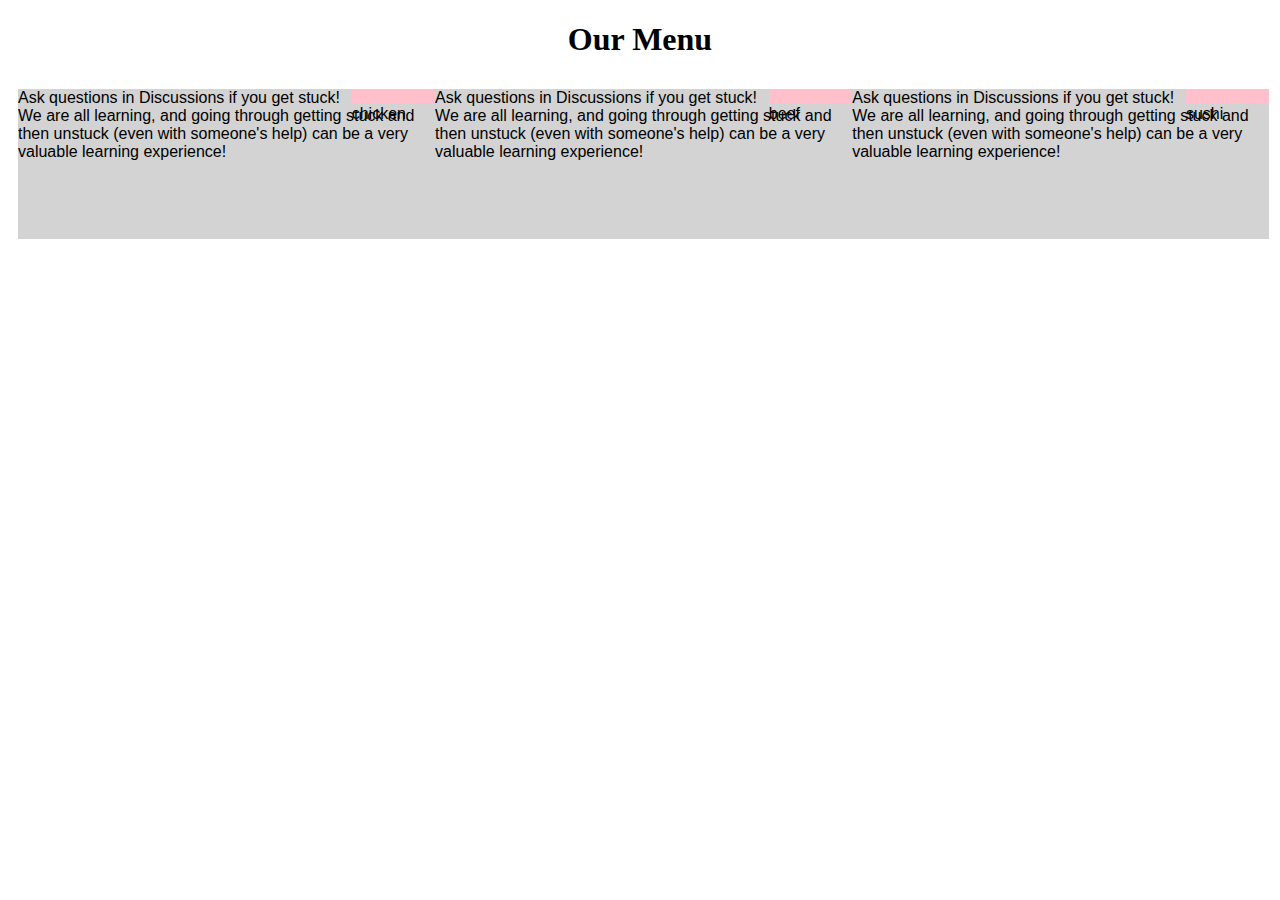
<file: assignment1/atemp2/index.html>
<!DOCTYPE html>
<html>
<head>
	<title> Modul2-Assignment</title>
<style>
	*{
		box-sizing: border-box;
	}
	h1{
		margin-bottom: 15px;
		text-align: center;
	}
	#first {
		border:0px black;
		background-color: lightgrey;
		width:100%;
		height:150px;

		font-family: Helvetica;
		color:black;
 
		margin: 10px;
		text-align: left;
	}
	
	#second{
		float: right;
		position: relative;
		width: 20%;
		height:10%;
 		background-color: pink;
		text-align: top;
		margin: 0px;
	}

	.row{
		width:100%;
	}
	/***************************large device only******************/
	@media (min-width: 992px) {
		.col-lg-1,.col-lg-2,.col-lg-3,.col-lg-4,.col-lg-5,.col-lg-6,.col-lg-7,.col-lg-8,.col-lg-9,.col-lg-10,.col-lg-11,.col-lg-12 { 
		float: left;
		border: 1px white;
		 }
		 .col-lg-1 {
		 	width: 8.33%;
		 }
		  .col-lg-2 {
		 	width: 16.66%;
		 }
		  .col-lg-3 {
		 	width: 25%;
		 }
		  .col-lg-4 {
		 	width: 33%;
		 }
		  .col-lg-5 {
		 	width: 41.66%;
		 }
		  .col-lg-6 {
		 	width: 50%;
		 }
		  .col-lg-7 {
		 	width: 58.33%;
		 }
		  .col-lg-8 {
		 	width: 66.66%;
		 }
		  .col-lg-9 {
		 	width: 74.99%;
		 }
		  .col-lg-10 {
		 	width: 83.33%;
		 }
		  .col-lg-11 {
		 	width: 91.66%;
		 }
		  .col-lg-12{
		 	width: 100%;
		 }
	}

	/******************************medium size***************************/
	@media (min-width: 768px) and (max-width: 991px) {
		.col-md-1,.col-md-2,.col-md-3,.col-md-4,.col-md-5,.col-md-6,.col-md-7,.col-md-8,.col-md-9,.col-md-10,.col-md-11,.col-md-12 { 
		float: left;
		border: 10px black;
		 }
		 .col-md-1 {
		 	width: 8.33%;
		 }
		  .col-md-2 {
		 	width: 16.66%;
		 }
		  .col-md-3 {
		 	width: 25%;
		 }
		  .col-md-4 {
		 	width: 33%;
		 }
		  .col-md-5 {
		 	width: 41.66%;
		 }
		  .col-md-6 {
		 	width: 50%;
		 }
		  .col-md-7 {
		 	width: 58.33%;
		 }
		  .col-md-8 {
		 	width: 66.66%;
		 }
		  .col-md-9 {
		 	width: 74.99%;
		 }
		  .col-md-10 {
		 	width: 83.33%;
		 }
		  .col-md-11 {
		 	width: 91.66%;
		 }
		  .col-md-12{
		 	width: 100%;
		 }
	}


</style>
</head>
<body>
<h1>Our Menu</h1>
<div class="row">
	<div class="col-lg-4 col-md-6">
		<div id="first">
			<div id="second">
			<p>chicken</p>
			</div>

		<p> Ask questions in Discussions if you get stuck! We are all learning, and going through getting stuck and then unstuck (even with someone's help) can be a very valuable learning experience!</p>
		</div>
	</div>
	<div class="col-lg-4 col-md-6">
		<div id="first">
			<div id="second" >
			<p>beef</p>
			</div>
		<p> Ask questions in Discussions if you get stuck! We are all learning, and going through getting stuck and then unstuck (even with someone's help) can be a very valuable learning experience!</p>
		</div>
	</div>
	<div class="col-lg-4 col-md-12">
		<div id="first">
			<div id="second">
			<p>sushi</p>
			</div>

		<p> Ask questions in Discussions if you get stuck! We are all learning, and going through getting stuck and then unstuck (even with someone's help) can be a very valuable learning experience!</p>
		</div>
	</div>
</div>
</body>
</html>
</file>
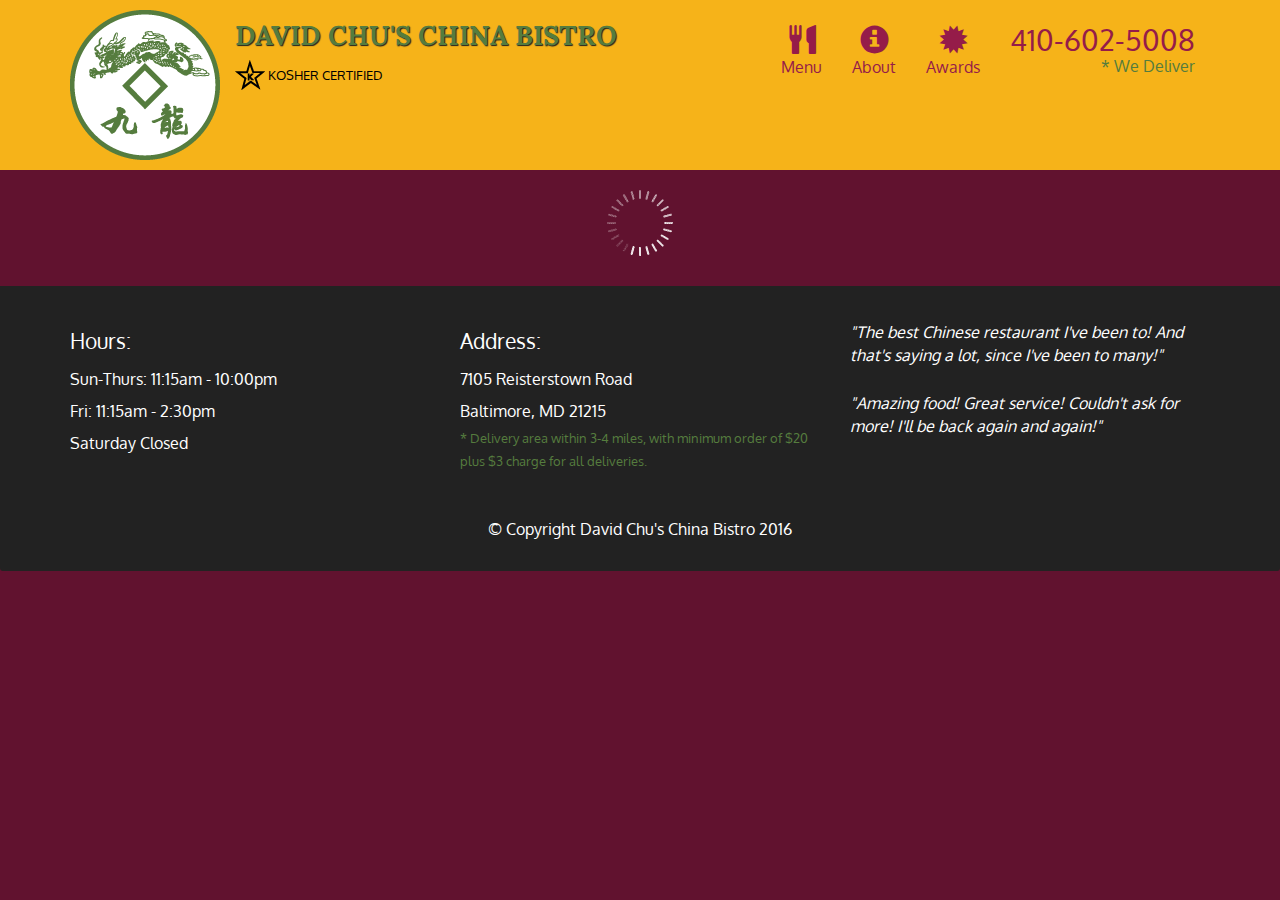
<file: Module5/assignment5-solution-starter/index.html>
<!doctype html>
<html lang="en">
  <head>
    <meta charset="utf-8">
    <meta http-equiv="X-UA-Compatible" content="IE=edge">
    <meta name="viewport" content="width=device-width, initial-scale=1">
    <title>David Chu's China Bistro</title>
    <link rel="stylesheet" href="css/bootstrap.min.css">
    <link rel="stylesheet" href="css/styles.css">
    <link href='https://fonts.googleapis.com/css?family=Oxygen:400,300,700' rel='stylesheet' type='text/css'>
    <link href='https://fonts.googleapis.com/css?family=Lora' rel='stylesheet' type='text/css'>
  </head>
<body>
  <header>
    <nav id="header-nav" class="navbar navbar-default">
      <div class="container">
        <div class="navbar-header">
          <a href="index.html" class="pull-left visible-md visible-lg">
            <div id="logo-img" alt="Logo image"></div>
          </a>

          <div class="navbar-brand">
            <a href="index.html"><h1>David Chu's China Bistro</h1></a>
            <p>
              <img src="images/star-k-logo.png" alt="Kosher certification">
              <span>Kosher Certified</span>
            </p>
          </div>

          <button id="navbarToggle" type="button" class="navbar-toggle collapsed" data-toggle="collapse" data-target="#collapsable-nav" aria-expanded="false">
            <span class="sr-only">Toggle navigation</span>
            <span class="icon-bar"></span>
            <span class="icon-bar"></span>
            <span class="icon-bar"></span>
          </button>
        </div>
        
        <div id="collapsable-nav" class="collapse navbar-collapse">
           <ul id="nav-list" class="nav navbar-nav navbar-right">
            <li id="navHomeButton" class="visible-xs active">
              <a href="index.html">
                <span class="glyphicon glyphicon-home"></span> Home</a>
            </li>
            <li id="navMenuButton">
              <a href="#" onclick="$dc.loadMenuCategories();">
                <span class="glyphicon glyphicon-cutlery"></span><br class="hidden-xs"> Menu</a>
            </li>
            <li>
              <a href="#">
                <span class="glyphicon glyphicon-info-sign"></span><br class="hidden-xs"> About</a>
            </li>
            <li>
              <a href="#">
                <span class="glyphicon glyphicon-certificate"></span><br class="hidden-xs"> Awards</a>
            </li>
            <li id="phone" class="hidden-xs">
              <a href="tel:410-602-5008">
                <span>410-602-5008</span></a><div>* We Deliver</div>
            </li>
          </ul><!-- #nav-list -->
        </div><!-- .collapse .navbar-collapse -->
      </div><!-- .container -->
    </nav><!-- #header-nav -->
  </header>

  <div id="call-btn" class="visible-xs">
    <a class="btn" href="tel:410-602-5008">
    <span class="glyphicon glyphicon-earphone"></span>
    410-602-5008
    </a>
  </div>
  <div id="xs-deliver" class="text-center visible-xs">* We Deliver</div>

  <div id="main-content" class="container"></div>

  <footer class="panel-footer">
    <div class="container">
      <div class="row">
        <section id="hours" class="col-sm-4">
          <span>Hours:</span><br>
          Sun-Thurs: 11:15am - 10:00pm<br>
          Fri: 11:15am - 2:30pm<br>
          Saturday Closed
          <hr class="visible-xs">
        </section>
        <section id="address" class="col-sm-4">
          <span>Address:</span><br>
          7105 Reisterstown Road<br>
          Baltimore, MD 21215
          <p>* Delivery area within 3-4 miles, with minimum order of $20 plus $3 charge for all deliveries.</p>
          <hr class="visible-xs">
        </section>
        <section id="testimonials" class="col-sm-4">
          <p>"The best Chinese restaurant I've been to! And that's saying a lot, since I've been to many!"</p>
          <p>"Amazing food! Great service! Couldn't ask for more! I'll be back again and again!"</p>
        </section>
      </div>
      <div class="text-center">&copy; Copyright David Chu's China Bistro 2016</div>
    </div>
  </footer>

  <!-- jQuery (Bootstrap JS plugins depend on it) -->
  <script src="js/jquery-2.1.4.min.js"></script>
  <script src="js/bootstrap.min.js"></script>
  <script src="js/ajax-utils.js"></script>
  <script src="js/script.js"></script>
</body>
</html>
</file>
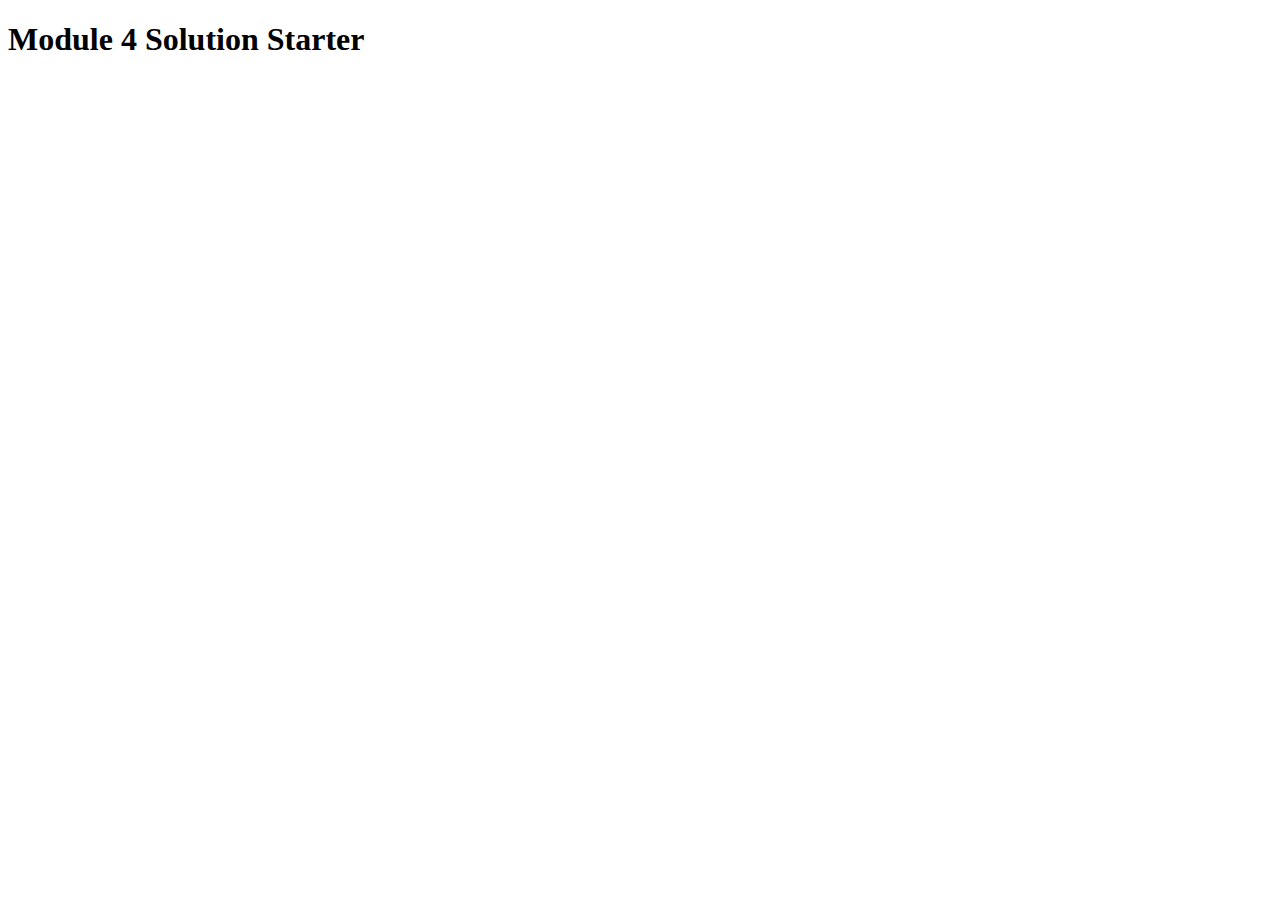
<file: Module4/assignment4-solution-starter/easier/index.html>
<!DOCTYPE html>
<html>
<head>
  <meta charset="utf-8">
  <title>Module 4 Solution Starter</title>
  <script src="SpeakHello.js"></script>
  <script src="SpeakGoodBye.js"></script>
  <script src="script.js"></script>
</head>
<body>
  <h1>Module 4 Solution Starter</h1>
</body>
</html>
</file>
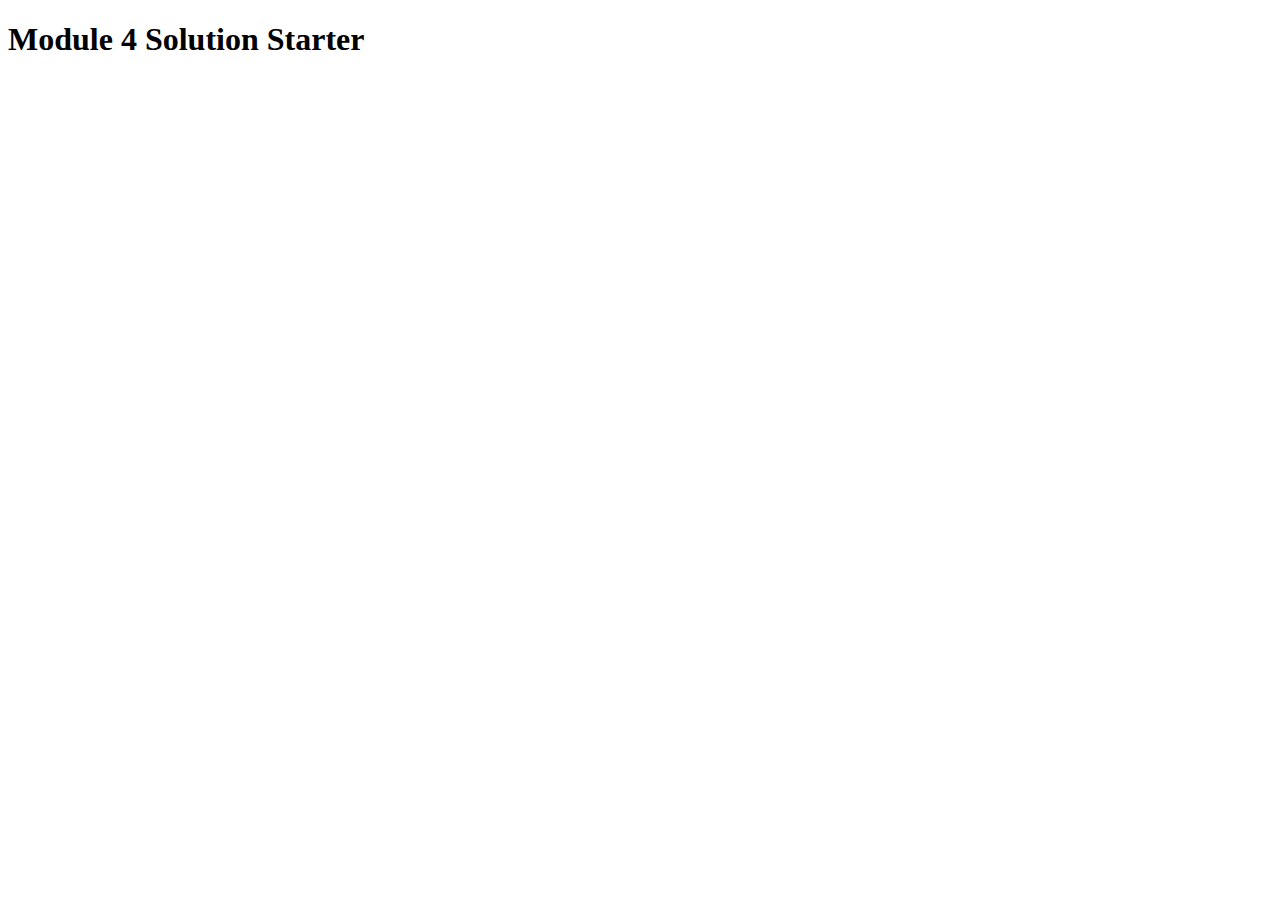
<file: Module4/assignment4-solution-starter/harder/index.html>
<!DOCTYPE html>
<html>
<head>
  <meta charset="utf-8">
  <title>Module 4 Solution Starter</title>
  <script>
    var names = []; // DO NOT REMOVE
  </script>
  <script src="SpeakHello.js"></script>
  <script src="SpeakGoodBye.js"></script>
  <script src="script.js"></script>
</head>
<body>
  <h1>Module 4 Solution Starter</h1>
</body>
</html>
</file>
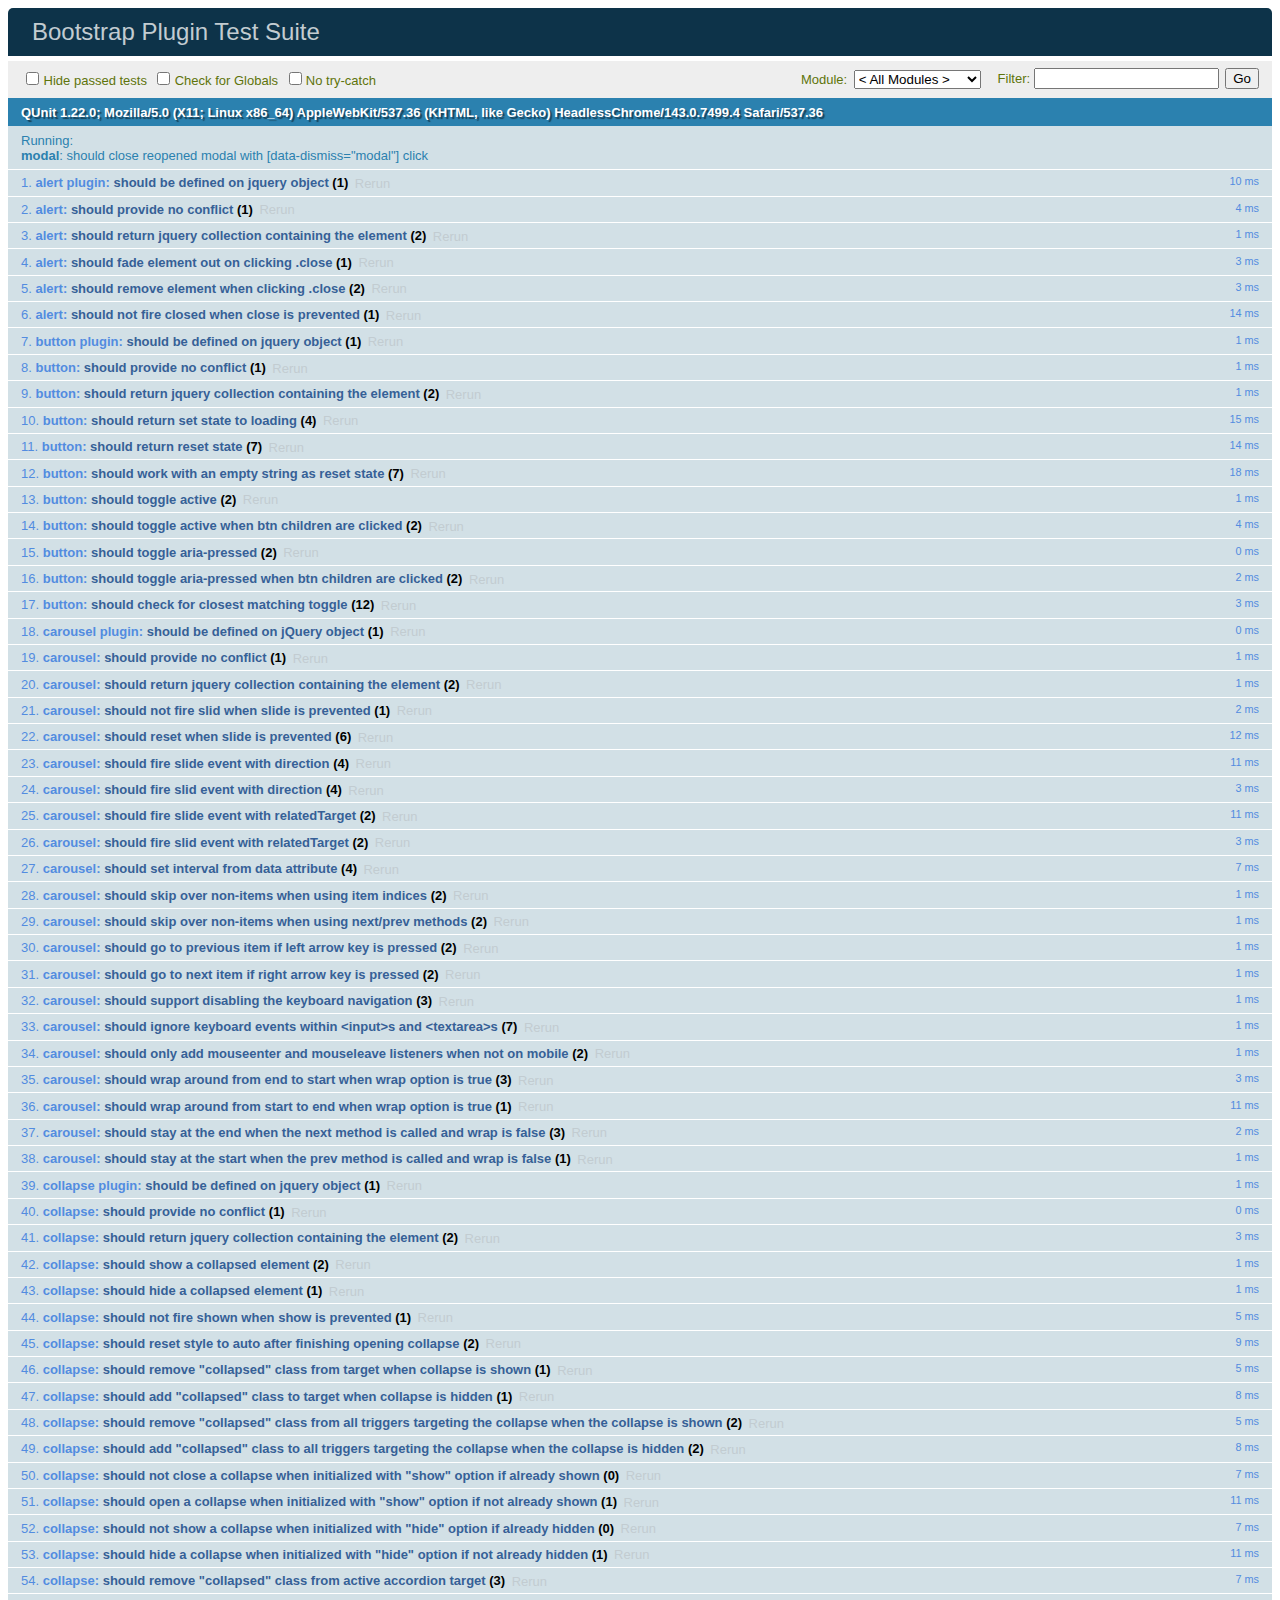
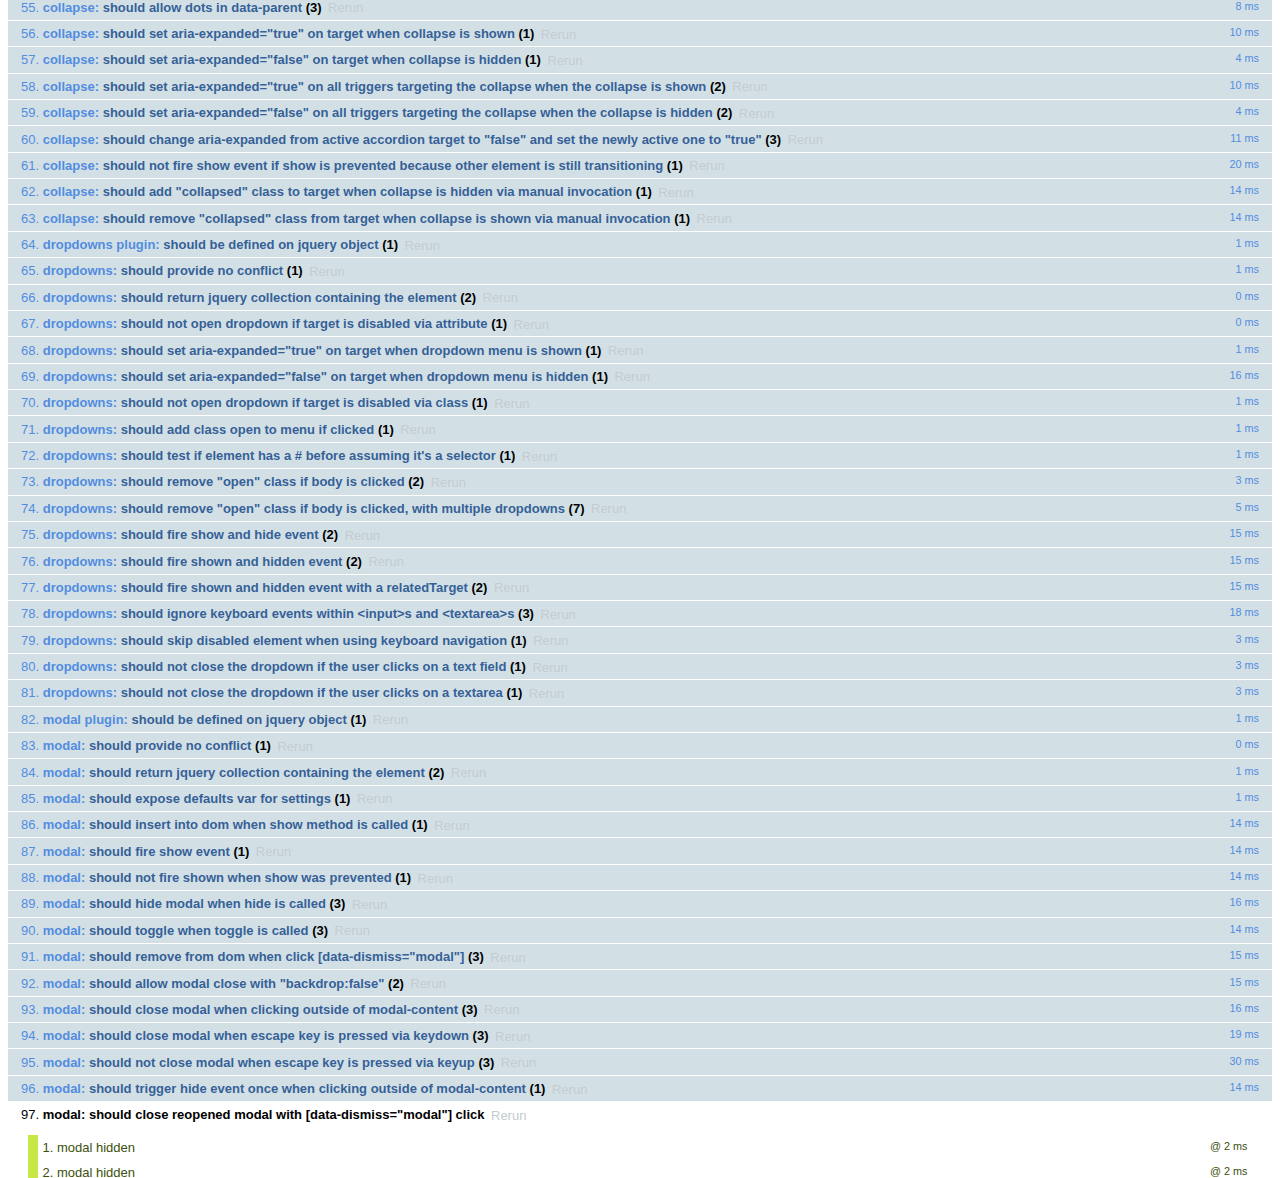
<file: assignment2/bootstrap/js/tests/index.html>
<!DOCTYPE html>
<html>
  <head>
    <meta charset="utf-8">
    <title>Bootstrap Plugin Test Suite</title>
    <meta name="viewport" content="width=device-width, initial-scale=1">

    <!-- jQuery -->
    <script src="vendor/jquery.min.js"></script>
    <script>
      // Disable jQuery event aliases to ensure we don't accidentally use any of them
      (function () {
        var eventAliases = [
          'blur',
          'focus',
          'focusin',
          'focusout',
          'load',
          'resize',
          'scroll',
          'unload',
          'click',
          'dblclick',
          'mousedown',
          'mouseup',
          'mousemove',
          'mouseover',
          'mouseout',
          'mouseenter',
          'mouseleave',
          'change',
          'select',
          'submit',
          'keydown',
          'keypress',
          'keyup',
          'error',
          'contextmenu',
          'hover',
          'bind',
          'unbind',
          'delegate',
          'undelegate'
        ]
        for (var i = 0; i < eventAliases.length; i++) {
          var eventAlias = eventAliases[i]
          $.fn[eventAlias] = function () {
            throw new Error('Using the ".' + eventAlias + '()" method is not allowed, so that Bootstrap can be compatible with custom jQuery builds which exclude the "event aliases" module that defines said method. See https://github.com/twbs/bootstrap/blob/master/CONTRIBUTING.md#js')
          }
        }
      })()
    </script>

    <!-- QUnit -->
    <link rel="stylesheet" href="vendor/qunit.css" media="screen">
    <script src="vendor/qunit.js"></script>
    <script>
      // See https://github.com/axemclion/grunt-saucelabs#test-result-details-with-qunit
      var log = []
      // Require assert.expect in each test
      QUnit.config.requireExpects = true
      QUnit.done(function (testResults) {
        var tests = []
        for (var i = 0, len = log.length; i < len; i++) {
          var details = log[i]
          tests.push({
            name: details.name,
            result: details.result,
            expected: details.expected,
            actual: details.actual,
            source: details.source
          })
        }
        testResults.tests = tests

        window.global_test_results = testResults
      })

      QUnit.testStart(function (testDetails) {
        $(window).scrollTop(0)
        QUnit.log(function (details) {
          if (!details.result) {
            details.name = testDetails.name
            log.push(details)
          }
        })
      })

      // Cleanup
      QUnit.testDone(function () {
        $('#qunit-fixture').empty()
        $('#modal-test, .modal-backdrop').remove()
      })

      // Display fixture on-screen on iOS to avoid false positives
      if (/iPhone|iPad|iPod/.test(navigator.userAgent)) {
        QUnit.begin(function() {
          $('#qunit-fixture').css({ top: 0, left: 0 })
        })

        QUnit.done(function () {
          $('#qunit-fixture').css({ top: '', left: '' })
        })
      }

      // Disable deprecated global QUnit method aliases in preparation for QUnit v2
      (function () {
        var methodNames = [
          'async',
          'asyncTest',
          'deepEqual',
          'equal',
          'expect',
          'module',
          'notDeepEqual',
          'notEqual',
          'notPropEqual',
          'notStrictEqual',
          'ok',
          'propEqual',
          'push',
          'start',
          'stop',
          'strictEqual',
          'test',
          'throws'
        ];
        for (var i = 0; i < methodNames.length; i++) {
          var methodName = methodNames[i];
          window[methodName] = undefined;
        }
      })();
    </script>

    <!-- Plugin sources -->
    <script>$.support.transition = false</script>
    <script src="../../js/alert.js"></script>
    <script src="../../js/button.js"></script>
    <script src="../../js/carousel.js"></script>
    <script src="../../js/collapse.js"></script>
    <script src="../../js/dropdown.js"></script>
    <script src="../../js/modal.js"></script>
    <script src="../../js/scrollspy.js"></script>
    <script src="../../js/tab.js"></script>
    <script src="../../js/tooltip.js"></script>
    <script src="../../js/popover.js"></script>
    <script src="../../js/affix.js"></script>

    <!-- Unit tests -->
    <script src="unit/alert.js"></script>
    <script src="unit/button.js"></script>
    <script src="unit/carousel.js"></script>
    <script src="unit/collapse.js"></script>
    <script src="unit/dropdown.js"></script>
    <script src="unit/modal.js"></script>
    <script src="unit/scrollspy.js"></script>
    <script src="unit/tab.js"></script>
    <script src="unit/tooltip.js"></script>
    <script src="unit/popover.js"></script>
    <script src="unit/affix.js"></script>

  </head>
  <body>
    <div id="qunit-container">
      <div id="qunit"></div>
      <div id="qunit-fixture"></div>
    </div>
  </body>
</html>
</file>
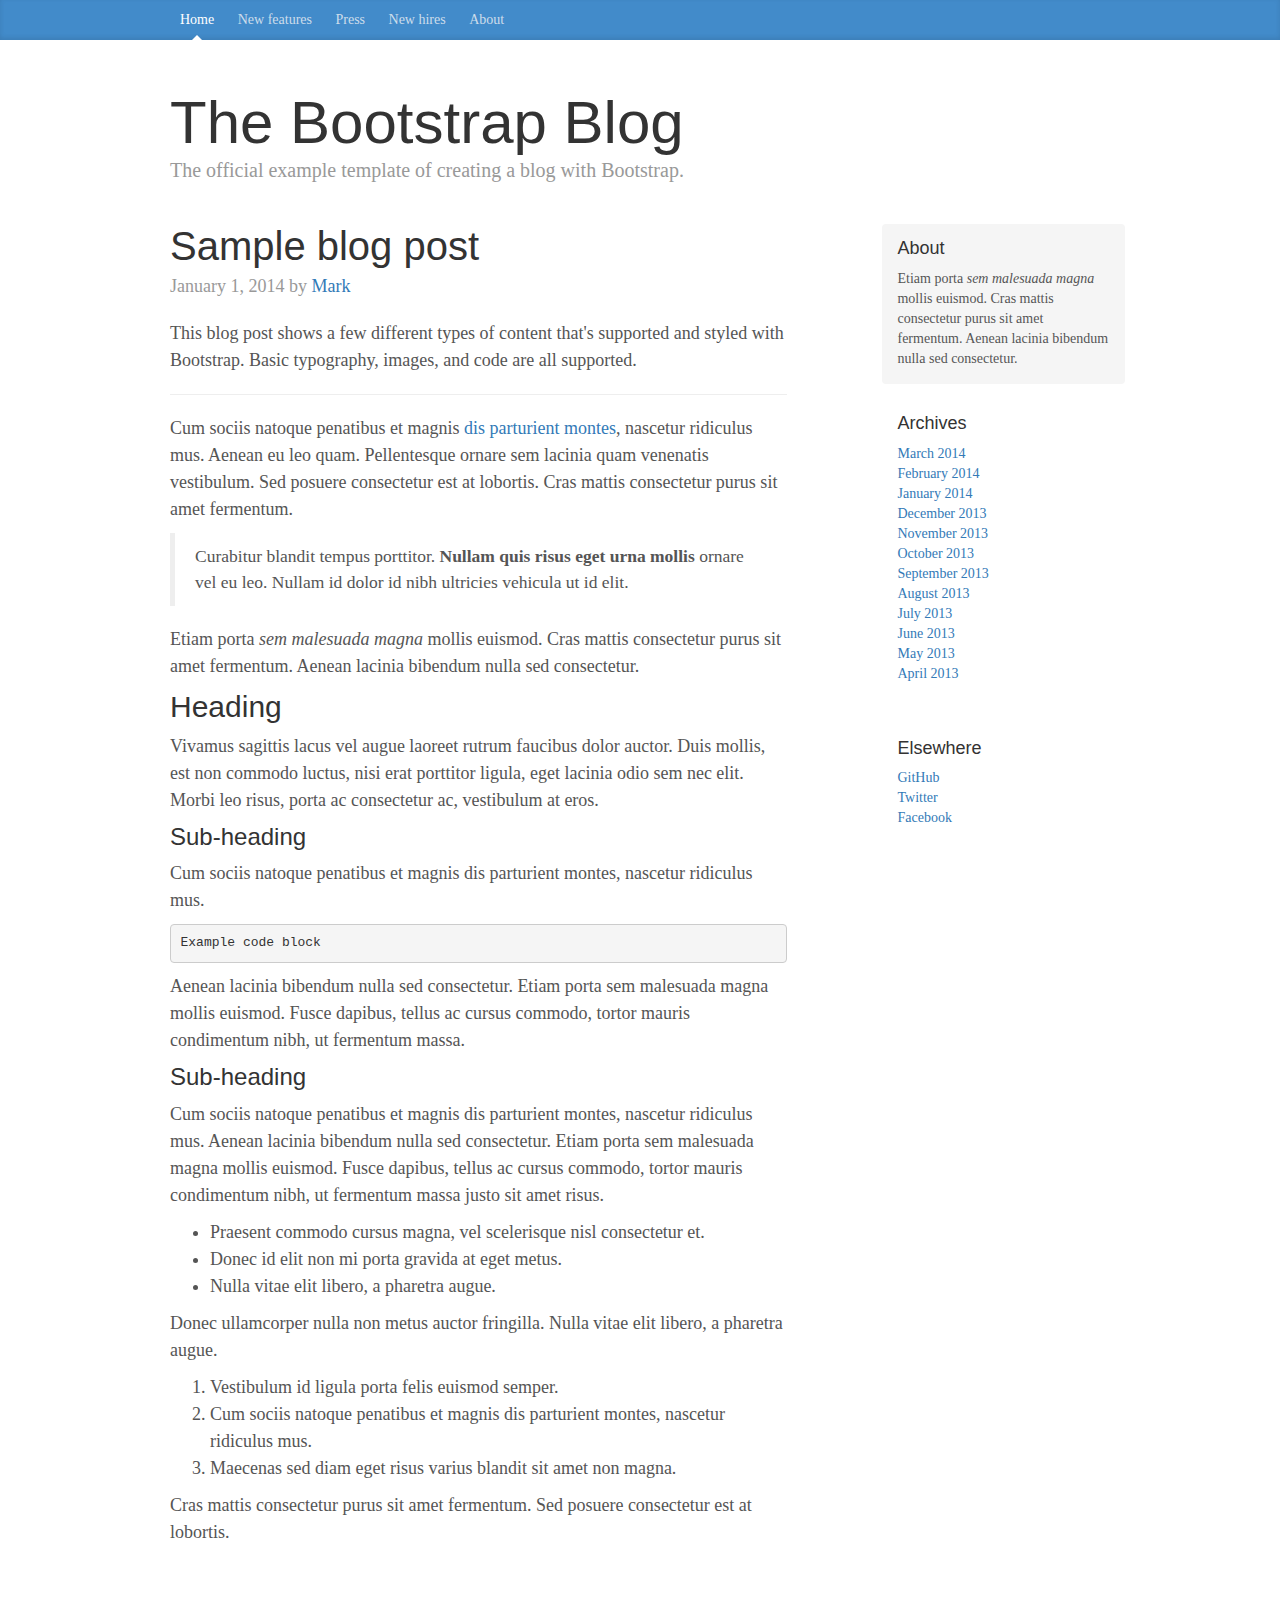
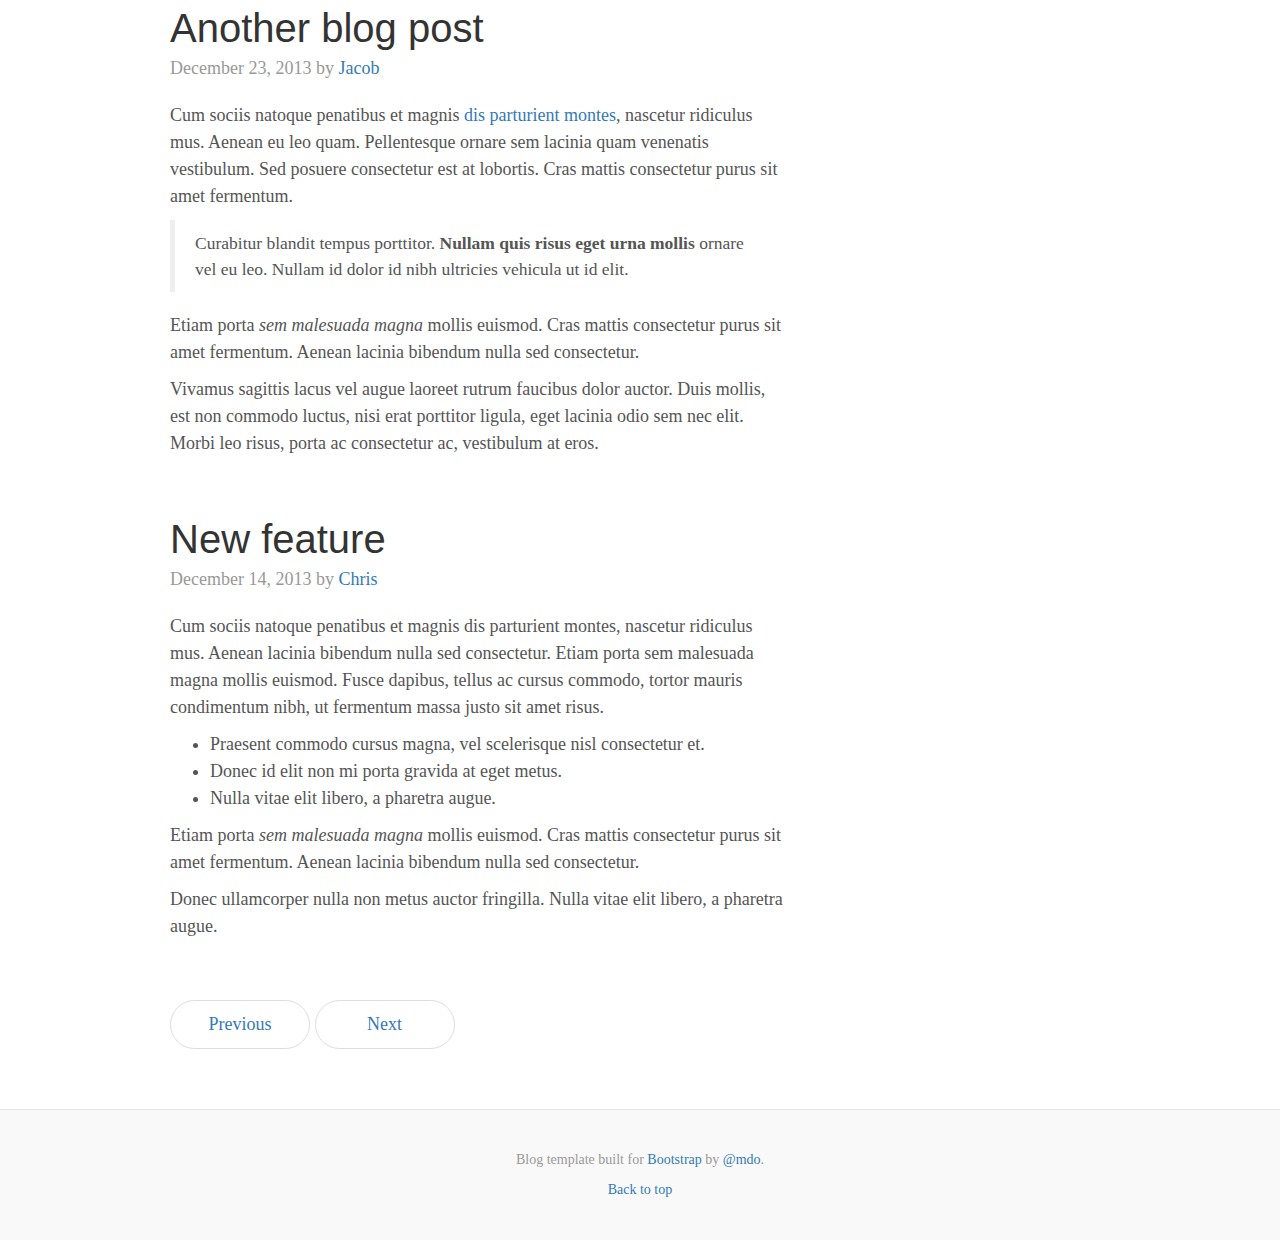
<file: assignment2/bootstrap/docs/examples/blog/index.html>
<!DOCTYPE html>
<html lang="en">
  <head>
    <meta charset="utf-8">
    <meta http-equiv="X-UA-Compatible" content="IE=edge">
    <meta name="viewport" content="width=device-width, initial-scale=1">
    <!-- The above 3 meta tags *must* come first in the head; any other head content must come *after* these tags -->
    <meta name="description" content="">
    <meta name="author" content="">
    <link rel="icon" href="../../favicon.ico">

    <title>Blog Template for Bootstrap</title>

    <!-- Bootstrap core CSS -->
    <link href="../../dist/css/bootstrap.min.css" rel="stylesheet">

    <!-- IE10 viewport hack for Surface/desktop Windows 8 bug -->
    <link href="../../assets/css/ie10-viewport-bug-workaround.css" rel="stylesheet">

    <!-- Custom styles for this template -->
    <link href="blog.css" rel="stylesheet">

    <!-- Just for debugging purposes. Don't actually copy these 2 lines! -->
    <!--[if lt IE 9]><script src="../../assets/js/ie8-responsive-file-warning.js"></script><![endif]-->
    <script src="../../assets/js/ie-emulation-modes-warning.js"></script>

    <!-- HTML5 shim and Respond.js for IE8 support of HTML5 elements and media queries -->
    <!--[if lt IE 9]>
      <script src="https://oss.maxcdn.com/html5shiv/3.7.3/html5shiv.min.js"></script>
      <script src="https://oss.maxcdn.com/respond/1.4.2/respond.min.js"></script>
    <![endif]-->
  </head>

  <body>

    <div class="blog-masthead">
      <div class="container">
        <nav class="blog-nav">
          <a class="blog-nav-item active" href="#">Home</a>
          <a class="blog-nav-item" href="#">New features</a>
          <a class="blog-nav-item" href="#">Press</a>
          <a class="blog-nav-item" href="#">New hires</a>
          <a class="blog-nav-item" href="#">About</a>
        </nav>
      </div>
    </div>

    <div class="container">

      <div class="blog-header">
        <h1 class="blog-title">The Bootstrap Blog</h1>
        <p class="lead blog-description">The official example template of creating a blog with Bootstrap.</p>
      </div>

      <div class="row">

        <div class="col-sm-8 blog-main">

          <div class="blog-post">
            <h2 class="blog-post-title">Sample blog post</h2>
            <p class="blog-post-meta">January 1, 2014 by <a href="#">Mark</a></p>

            <p>This blog post shows a few different types of content that's supported and styled with Bootstrap. Basic typography, images, and code are all supported.</p>
            <hr>
            <p>Cum sociis natoque penatibus et magnis <a href="#">dis parturient montes</a>, nascetur ridiculus mus. Aenean eu leo quam. Pellentesque ornare sem lacinia quam venenatis vestibulum. Sed posuere consectetur est at lobortis. Cras mattis consectetur purus sit amet fermentum.</p>
            <blockquote>
              <p>Curabitur blandit tempus porttitor. <strong>Nullam quis risus eget urna mollis</strong> ornare vel eu leo. Nullam id dolor id nibh ultricies vehicula ut id elit.</p>
            </blockquote>
            <p>Etiam porta <em>sem malesuada magna</em> mollis euismod. Cras mattis consectetur purus sit amet fermentum. Aenean lacinia bibendum nulla sed consectetur.</p>
            <h2>Heading</h2>
            <p>Vivamus sagittis lacus vel augue laoreet rutrum faucibus dolor auctor. Duis mollis, est non commodo luctus, nisi erat porttitor ligula, eget lacinia odio sem nec elit. Morbi leo risus, porta ac consectetur ac, vestibulum at eros.</p>
            <h3>Sub-heading</h3>
            <p>Cum sociis natoque penatibus et magnis dis parturient montes, nascetur ridiculus mus.</p>
            <pre><code>Example code block</code></pre>
            <p>Aenean lacinia bibendum nulla sed consectetur. Etiam porta sem malesuada magna mollis euismod. Fusce dapibus, tellus ac cursus commodo, tortor mauris condimentum nibh, ut fermentum massa.</p>
            <h3>Sub-heading</h3>
            <p>Cum sociis natoque penatibus et magnis dis parturient montes, nascetur ridiculus mus. Aenean lacinia bibendum nulla sed consectetur. Etiam porta sem malesuada magna mollis euismod. Fusce dapibus, tellus ac cursus commodo, tortor mauris condimentum nibh, ut fermentum massa justo sit amet risus.</p>
            <ul>
              <li>Praesent commodo cursus magna, vel scelerisque nisl consectetur et.</li>
              <li>Donec id elit non mi porta gravida at eget metus.</li>
              <li>Nulla vitae elit libero, a pharetra augue.</li>
            </ul>
            <p>Donec ullamcorper nulla non metus auctor fringilla. Nulla vitae elit libero, a pharetra augue.</p>
            <ol>
              <li>Vestibulum id ligula porta felis euismod semper.</li>
              <li>Cum sociis natoque penatibus et magnis dis parturient montes, nascetur ridiculus mus.</li>
              <li>Maecenas sed diam eget risus varius blandit sit amet non magna.</li>
            </ol>
            <p>Cras mattis consectetur purus sit amet fermentum. Sed posuere consectetur est at lobortis.</p>
          </div><!-- /.blog-post -->

          <div class="blog-post">
            <h2 class="blog-post-title">Another blog post</h2>
            <p class="blog-post-meta">December 23, 2013 by <a href="#">Jacob</a></p>

            <p>Cum sociis natoque penatibus et magnis <a href="#">dis parturient montes</a>, nascetur ridiculus mus. Aenean eu leo quam. Pellentesque ornare sem lacinia quam venenatis vestibulum. Sed posuere consectetur est at lobortis. Cras mattis consectetur purus sit amet fermentum.</p>
            <blockquote>
              <p>Curabitur blandit tempus porttitor. <strong>Nullam quis risus eget urna mollis</strong> ornare vel eu leo. Nullam id dolor id nibh ultricies vehicula ut id elit.</p>
            </blockquote>
            <p>Etiam porta <em>sem malesuada magna</em> mollis euismod. Cras mattis consectetur purus sit amet fermentum. Aenean lacinia bibendum nulla sed consectetur.</p>
            <p>Vivamus sagittis lacus vel augue laoreet rutrum faucibus dolor auctor. Duis mollis, est non commodo luctus, nisi erat porttitor ligula, eget lacinia odio sem nec elit. Morbi leo risus, porta ac consectetur ac, vestibulum at eros.</p>
          </div><!-- /.blog-post -->

          <div class="blog-post">
            <h2 class="blog-post-title">New feature</h2>
            <p class="blog-post-meta">December 14, 2013 by <a href="#">Chris</a></p>

            <p>Cum sociis natoque penatibus et magnis dis parturient montes, nascetur ridiculus mus. Aenean lacinia bibendum nulla sed consectetur. Etiam porta sem malesuada magna mollis euismod. Fusce dapibus, tellus ac cursus commodo, tortor mauris condimentum nibh, ut fermentum massa justo sit amet risus.</p>
            <ul>
              <li>Praesent commodo cursus magna, vel scelerisque nisl consectetur et.</li>
              <li>Donec id elit non mi porta gravida at eget metus.</li>
              <li>Nulla vitae elit libero, a pharetra augue.</li>
            </ul>
            <p>Etiam porta <em>sem malesuada magna</em> mollis euismod. Cras mattis consectetur purus sit amet fermentum. Aenean lacinia bibendum nulla sed consectetur.</p>
            <p>Donec ullamcorper nulla non metus auctor fringilla. Nulla vitae elit libero, a pharetra augue.</p>
          </div><!-- /.blog-post -->

          <nav>
            <ul class="pager">
              <li><a href="#">Previous</a></li>
              <li><a href="#">Next</a></li>
            </ul>
          </nav>

        </div><!-- /.blog-main -->

        <div class="col-sm-3 col-sm-offset-1 blog-sidebar">
          <div class="sidebar-module sidebar-module-inset">
            <h4>About</h4>
            <p>Etiam porta <em>sem malesuada magna</em> mollis euismod. Cras mattis consectetur purus sit amet fermentum. Aenean lacinia bibendum nulla sed consectetur.</p>
          </div>
          <div class="sidebar-module">
            <h4>Archives</h4>
            <ol class="list-unstyled">
              <li><a href="#">March 2014</a></li>
              <li><a href="#">February 2014</a></li>
              <li><a href="#">January 2014</a></li>
              <li><a href="#">December 2013</a></li>
              <li><a href="#">November 2013</a></li>
              <li><a href="#">October 2013</a></li>
              <li><a href="#">September 2013</a></li>
              <li><a href="#">August 2013</a></li>
              <li><a href="#">July 2013</a></li>
              <li><a href="#">June 2013</a></li>
              <li><a href="#">May 2013</a></li>
              <li><a href="#">April 2013</a></li>
            </ol>
          </div>
          <div class="sidebar-module">
            <h4>Elsewhere</h4>
            <ol class="list-unstyled">
              <li><a href="#">GitHub</a></li>
              <li><a href="#">Twitter</a></li>
              <li><a href="#">Facebook</a></li>
            </ol>
          </div>
        </div><!-- /.blog-sidebar -->

      </div><!-- /.row -->

    </div><!-- /.container -->

    <footer class="blog-footer">
      <p>Blog template built for <a href="http://getbootstrap.com">Bootstrap</a> by <a href="https://twitter.com/mdo">@mdo</a>.</p>
      <p>
        <a href="#">Back to top</a>
      </p>
    </footer>


    <!-- Bootstrap core JavaScript
    ================================================== -->
    <!-- Placed at the end of the document so the pages load faster -->
    <script src="https://ajax.googleapis.com/ajax/libs/jquery/1.12.4/jquery.min.js"></script>
    <script>window.jQuery || document.write('<script src="../../assets/js/vendor/jquery.min.js"><\/script>')</script>
    <script src="../../dist/js/bootstrap.min.js"></script>
    <!-- IE10 viewport hack for Surface/desktop Windows 8 bug -->
    <script src="../../assets/js/ie10-viewport-bug-workaround.js"></script>
  </body>
</html>
</file>
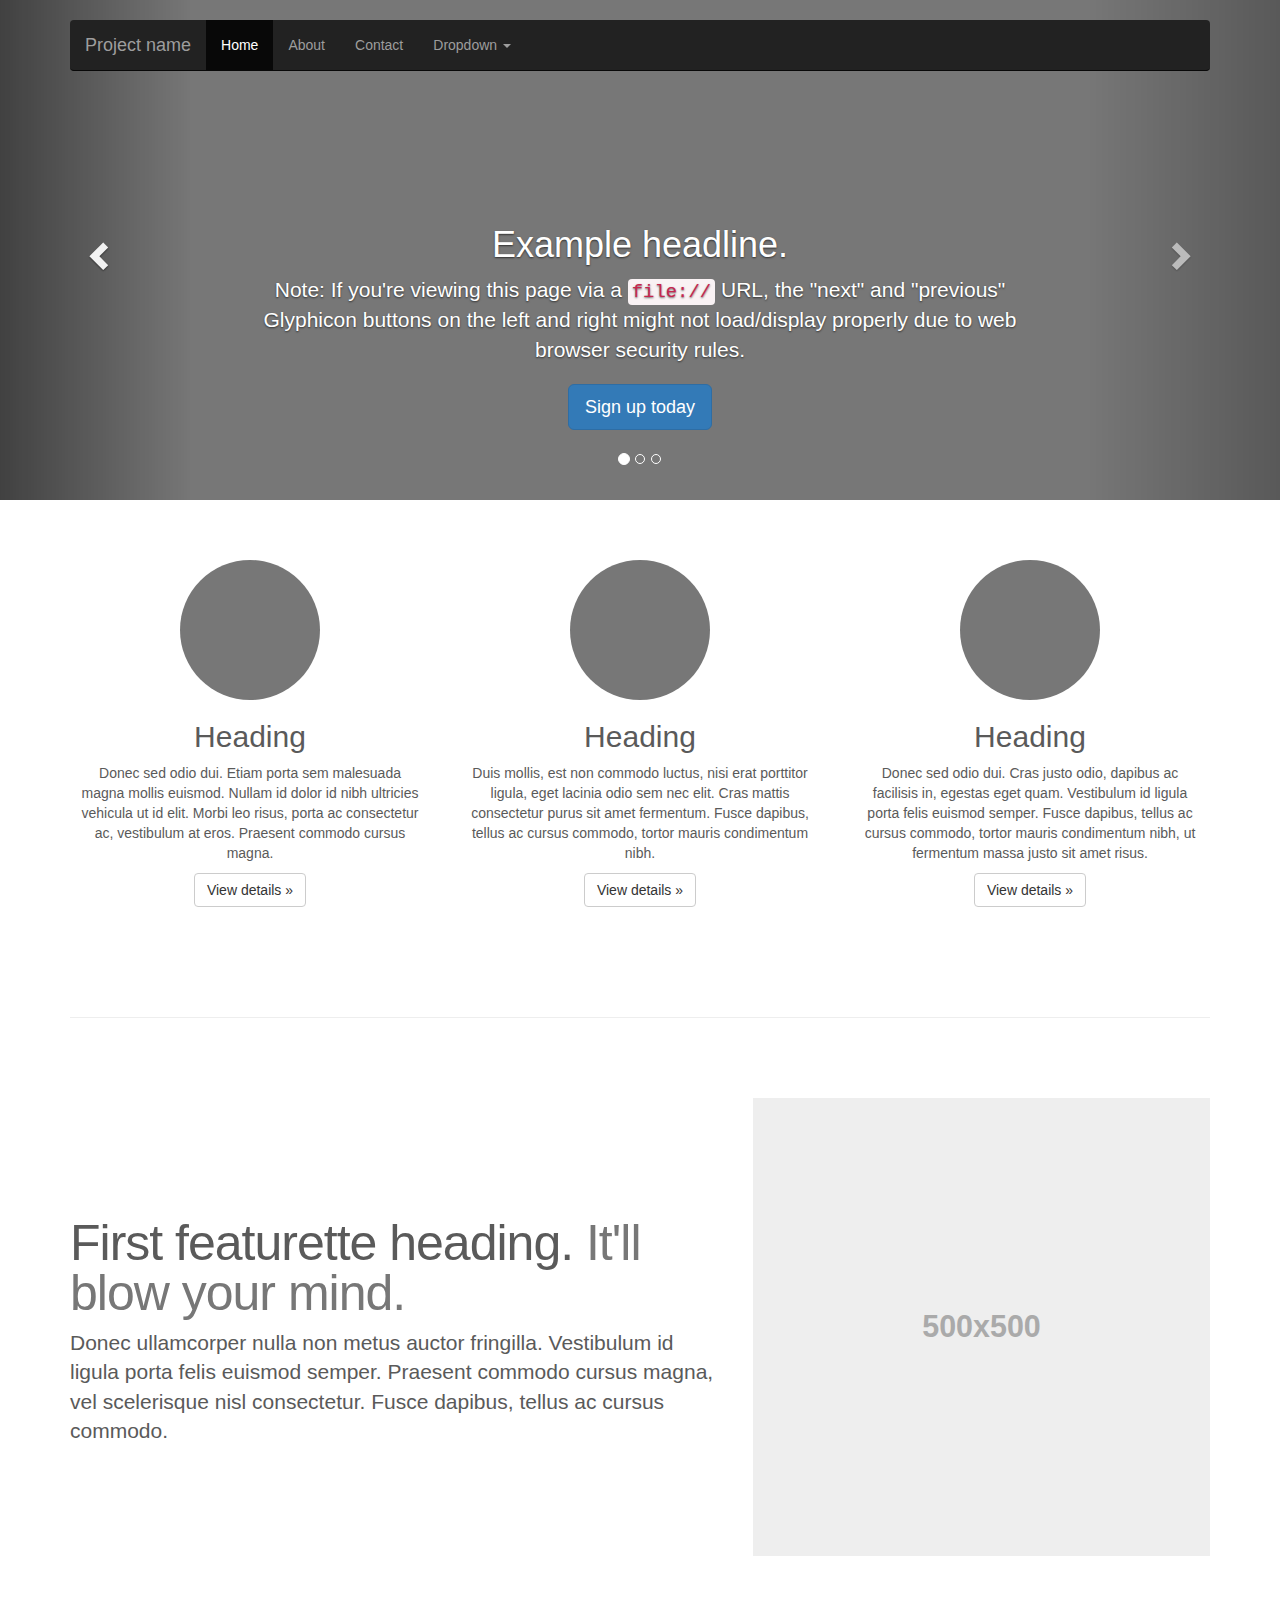
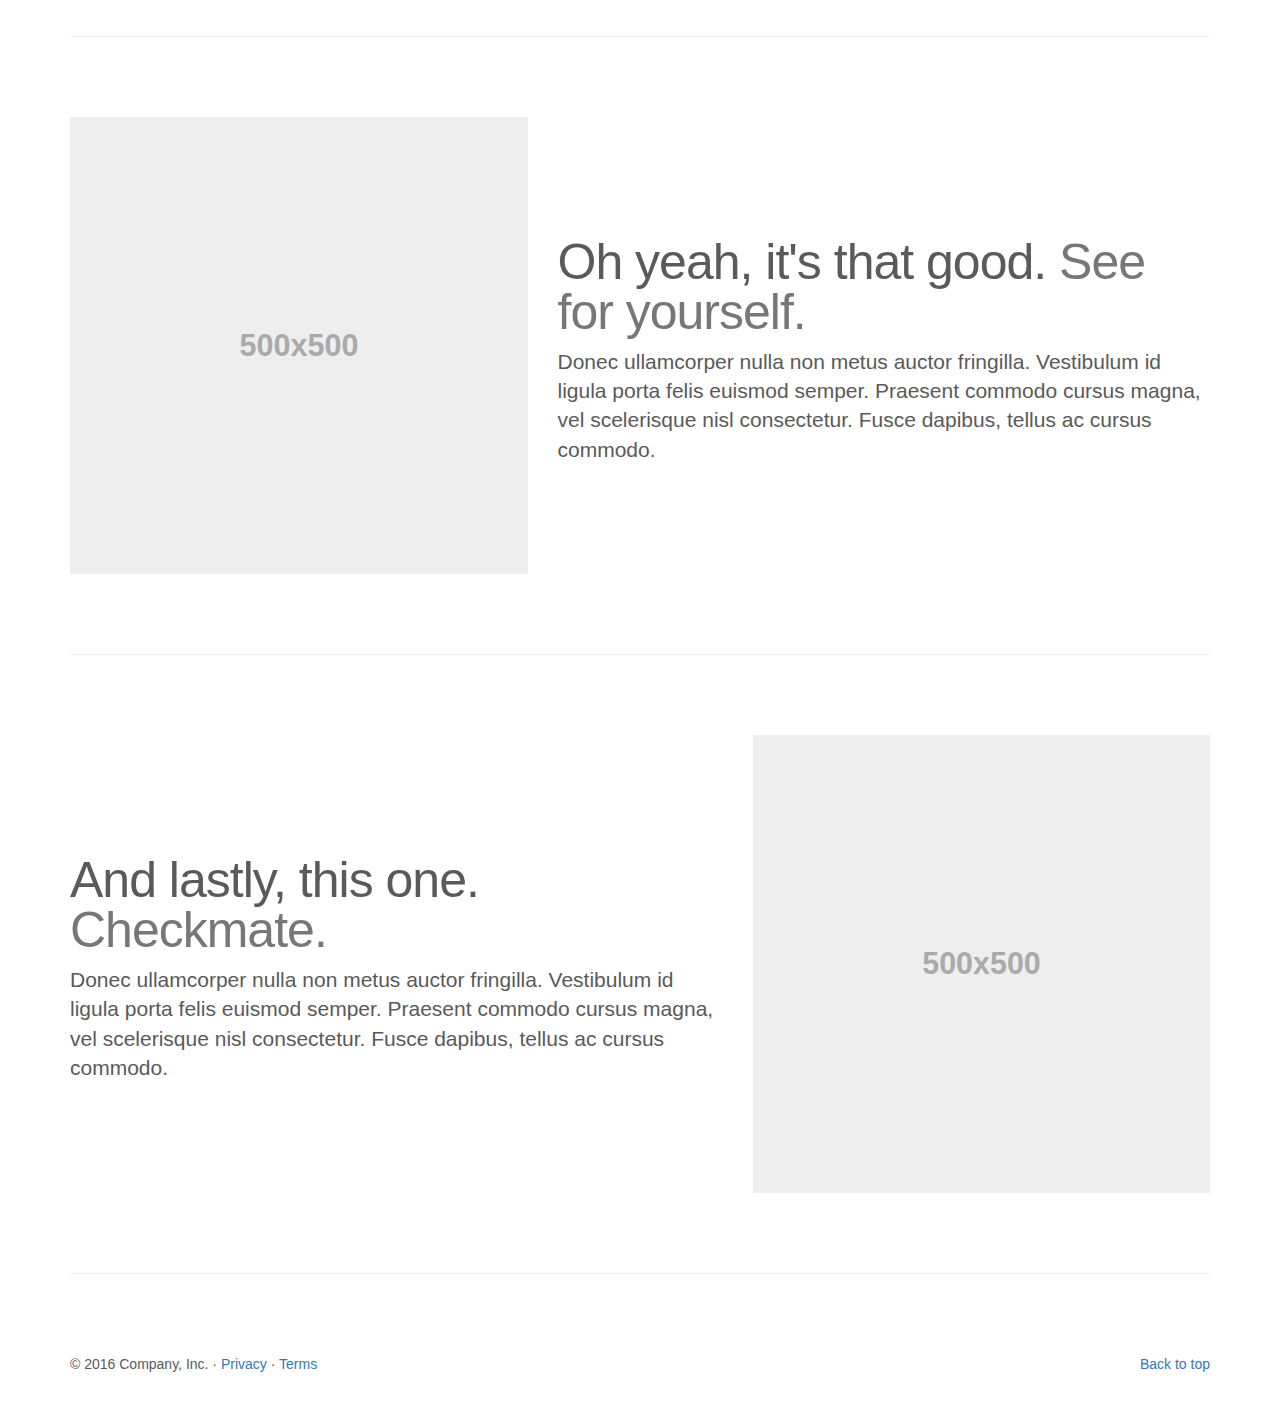
<file: assignment2/bootstrap/docs/examples/carousel/index.html>
<!DOCTYPE html>
<html lang="en">
  <head>
    <meta charset="utf-8">
    <meta http-equiv="X-UA-Compatible" content="IE=edge">
    <meta name="viewport" content="width=device-width, initial-scale=1">
    <!-- The above 3 meta tags *must* come first in the head; any other head content must come *after* these tags -->
    <meta name="description" content="">
    <meta name="author" content="">
    <link rel="icon" href="../../favicon.ico">

    <title>Carousel Template for Bootstrap</title>

    <!-- Bootstrap core CSS -->
    <link href="../../dist/css/bootstrap.min.css" rel="stylesheet">

    <!-- IE10 viewport hack for Surface/desktop Windows 8 bug -->
    <link href="../../assets/css/ie10-viewport-bug-workaround.css" rel="stylesheet">

    <!-- Just for debugging purposes. Don't actually copy these 2 lines! -->
    <!--[if lt IE 9]><script src="../../assets/js/ie8-responsive-file-warning.js"></script><![endif]-->
    <script src="../../assets/js/ie-emulation-modes-warning.js"></script>

    <!-- HTML5 shim and Respond.js for IE8 support of HTML5 elements and media queries -->
    <!--[if lt IE 9]>
      <script src="https://oss.maxcdn.com/html5shiv/3.7.3/html5shiv.min.js"></script>
      <script src="https://oss.maxcdn.com/respond/1.4.2/respond.min.js"></script>
    <![endif]-->

    <!-- Custom styles for this template -->
    <link href="carousel.css" rel="stylesheet">
  </head>
<!-- NAVBAR
================================================== -->
  <body>
    <div class="navbar-wrapper">
      <div class="container">

        <nav class="navbar navbar-inverse navbar-static-top">
          <div class="container">
            <div class="navbar-header">
              <button type="button" class="navbar-toggle collapsed" data-toggle="collapse" data-target="#navbar" aria-expanded="false" aria-controls="navbar">
                <span class="sr-only">Toggle navigation</span>
                <span class="icon-bar"></span>
                <span class="icon-bar"></span>
                <span class="icon-bar"></span>
              </button>
              <a class="navbar-brand" href="#">Project name</a>
            </div>
            <div id="navbar" class="navbar-collapse collapse">
              <ul class="nav navbar-nav">
                <li class="active"><a href="#">Home</a></li>
                <li><a href="#about">About</a></li>
                <li><a href="#contact">Contact</a></li>
                <li class="dropdown">
                  <a href="#" class="dropdown-toggle" data-toggle="dropdown" role="button" aria-haspopup="true" aria-expanded="false">Dropdown <span class="caret"></span></a>
                  <ul class="dropdown-menu">
                    <li><a href="#">Action</a></li>
                    <li><a href="#">Another action</a></li>
                    <li><a href="#">Something else here</a></li>
                    <li role="separator" class="divider"></li>
                    <li class="dropdown-header">Nav header</li>
                    <li><a href="#">Separated link</a></li>
                    <li><a href="#">One more separated link</a></li>
                  </ul>
                </li>
              </ul>
            </div>
          </div>
        </nav>

      </div>
    </div>


    <!-- Carousel
    ================================================== -->
    <div id="myCarousel" class="carousel slide" data-ride="carousel">
      <!-- Indicators -->
      <ol class="carousel-indicators">
        <li data-target="#myCarousel" data-slide-to="0" class="active"></li>
        <li data-target="#myCarousel" data-slide-to="1"></li>
        <li data-target="#myCarousel" data-slide-to="2"></li>
      </ol>
      <div class="carousel-inner" role="listbox">
        <div class="item active">
          <img class="first-slide" src="[data-uri]" alt="First slide">
          <div class="container">
            <div class="carousel-caption">
              <h1>Example headline.</h1>
              <p>Note: If you're viewing this page via a <code>file://</code> URL, the "next" and "previous" Glyphicon buttons on the left and right might not load/display properly due to web browser security rules.</p>
              <p><a class="btn btn-lg btn-primary" href="#" role="button">Sign up today</a></p>
            </div>
          </div>
        </div>
        <div class="item">
          <img class="second-slide" src="[data-uri]" alt="Second slide">
          <div class="container">
            <div class="carousel-caption">
              <h1>Another example headline.</h1>
              <p>Cras justo odio, dapibus ac facilisis in, egestas eget quam. Donec id elit non mi porta gravida at eget metus. Nullam id dolor id nibh ultricies vehicula ut id elit.</p>
              <p><a class="btn btn-lg btn-primary" href="#" role="button">Learn more</a></p>
            </div>
          </div>
        </div>
        <div class="item">
          <img class="third-slide" src="[data-uri]" alt="Third slide">
          <div class="container">
            <div class="carousel-caption">
              <h1>One more for good measure.</h1>
              <p>Cras justo odio, dapibus ac facilisis in, egestas eget quam. Donec id elit non mi porta gravida at eget metus. Nullam id dolor id nibh ultricies vehicula ut id elit.</p>
              <p><a class="btn btn-lg btn-primary" href="#" role="button">Browse gallery</a></p>
            </div>
          </div>
        </div>
      </div>
      <a class="left carousel-control" href="#myCarousel" role="button" data-slide="prev">
        <span class="glyphicon glyphicon-chevron-left" aria-hidden="true"></span>
        <span class="sr-only">Previous</span>
      </a>
      <a class="right carousel-control" href="#myCarousel" role="button" data-slide="next">
        <span class="glyphicon glyphicon-chevron-right" aria-hidden="true"></span>
        <span class="sr-only">Next</span>
      </a>
    </div><!-- /.carousel -->


    <!-- Marketing messaging and featurettes
    ================================================== -->
    <!-- Wrap the rest of the page in another container to center all the content. -->

    <div class="container marketing">

      <!-- Three columns of text below the carousel -->
      <div class="row">
        <div class="col-lg-4">
          <img class="img-circle" src="[data-uri]" alt="Generic placeholder image" width="140" height="140">
          <h2>Heading</h2>
          <p>Donec sed odio dui. Etiam porta sem malesuada magna mollis euismod. Nullam id dolor id nibh ultricies vehicula ut id elit. Morbi leo risus, porta ac consectetur ac, vestibulum at eros. Praesent commodo cursus magna.</p>
          <p><a class="btn btn-default" href="#" role="button">View details &raquo;</a></p>
        </div><!-- /.col-lg-4 -->
        <div class="col-lg-4">
          <img class="img-circle" src="[data-uri]" alt="Generic placeholder image" width="140" height="140">
          <h2>Heading</h2>
          <p>Duis mollis, est non commodo luctus, nisi erat porttitor ligula, eget lacinia odio sem nec elit. Cras mattis consectetur purus sit amet fermentum. Fusce dapibus, tellus ac cursus commodo, tortor mauris condimentum nibh.</p>
          <p><a class="btn btn-default" href="#" role="button">View details &raquo;</a></p>
        </div><!-- /.col-lg-4 -->
        <div class="col-lg-4">
          <img class="img-circle" src="[data-uri]" alt="Generic placeholder image" width="140" height="140">
          <h2>Heading</h2>
          <p>Donec sed odio dui. Cras justo odio, dapibus ac facilisis in, egestas eget quam. Vestibulum id ligula porta felis euismod semper. Fusce dapibus, tellus ac cursus commodo, tortor mauris condimentum nibh, ut fermentum massa justo sit amet risus.</p>
          <p><a class="btn btn-default" href="#" role="button">View details &raquo;</a></p>
        </div><!-- /.col-lg-4 -->
      </div><!-- /.row -->


      <!-- START THE FEATURETTES -->

      <hr class="featurette-divider">

      <div class="row featurette">
        <div class="col-md-7">
          <h2 class="featurette-heading">First featurette heading. <span class="text-muted">It'll blow your mind.</span></h2>
          <p class="lead">Donec ullamcorper nulla non metus auctor fringilla. Vestibulum id ligula porta felis euismod semper. Praesent commodo cursus magna, vel scelerisque nisl consectetur. Fusce dapibus, tellus ac cursus commodo.</p>
        </div>
        <div class="col-md-5">
          <img class="featurette-image img-responsive center-block" data-src="holder.js/500x500/auto" alt="Generic placeholder image">
        </div>
      </div>

      <hr class="featurette-divider">

      <div class="row featurette">
        <div class="col-md-7 col-md-push-5">
          <h2 class="featurette-heading">Oh yeah, it's that good. <span class="text-muted">See for yourself.</span></h2>
          <p class="lead">Donec ullamcorper nulla non metus auctor fringilla. Vestibulum id ligula porta felis euismod semper. Praesent commodo cursus magna, vel scelerisque nisl consectetur. Fusce dapibus, tellus ac cursus commodo.</p>
        </div>
        <div class="col-md-5 col-md-pull-7">
          <img class="featurette-image img-responsive center-block" data-src="holder.js/500x500/auto" alt="Generic placeholder image">
        </div>
      </div>

      <hr class="featurette-divider">

      <div class="row featurette">
        <div class="col-md-7">
          <h2 class="featurette-heading">And lastly, this one. <span class="text-muted">Checkmate.</span></h2>
          <p class="lead">Donec ullamcorper nulla non metus auctor fringilla. Vestibulum id ligula porta felis euismod semper. Praesent commodo cursus magna, vel scelerisque nisl consectetur. Fusce dapibus, tellus ac cursus commodo.</p>
        </div>
        <div class="col-md-5">
          <img class="featurette-image img-responsive center-block" data-src="holder.js/500x500/auto" alt="Generic placeholder image">
        </div>
      </div>

      <hr class="featurette-divider">

      <!-- /END THE FEATURETTES -->


      <!-- FOOTER -->
      <footer>
        <p class="pull-right"><a href="#">Back to top</a></p>
        <p>&copy; 2016 Company, Inc. &middot; <a href="#">Privacy</a> &middot; <a href="#">Terms</a></p>
      </footer>

    </div><!-- /.container -->


    <!-- Bootstrap core JavaScript
    ================================================== -->
    <!-- Placed at the end of the document so the pages load faster -->
    <script src="https://ajax.googleapis.com/ajax/libs/jquery/1.12.4/jquery.min.js"></script>
    <script>window.jQuery || document.write('<script src="../../assets/js/vendor/jquery.min.js"><\/script>')</script>
    <script src="../../dist/js/bootstrap.min.js"></script>
    <!-- Just to make our placeholder images work. Don't actually copy the next line! -->
    <script src="../../assets/js/vendor/holder.min.js"></script>
    <!-- IE10 viewport hack for Surface/desktop Windows 8 bug -->
    <script src="../../assets/js/ie10-viewport-bug-workaround.js"></script>
  </body>
</html>
</file>
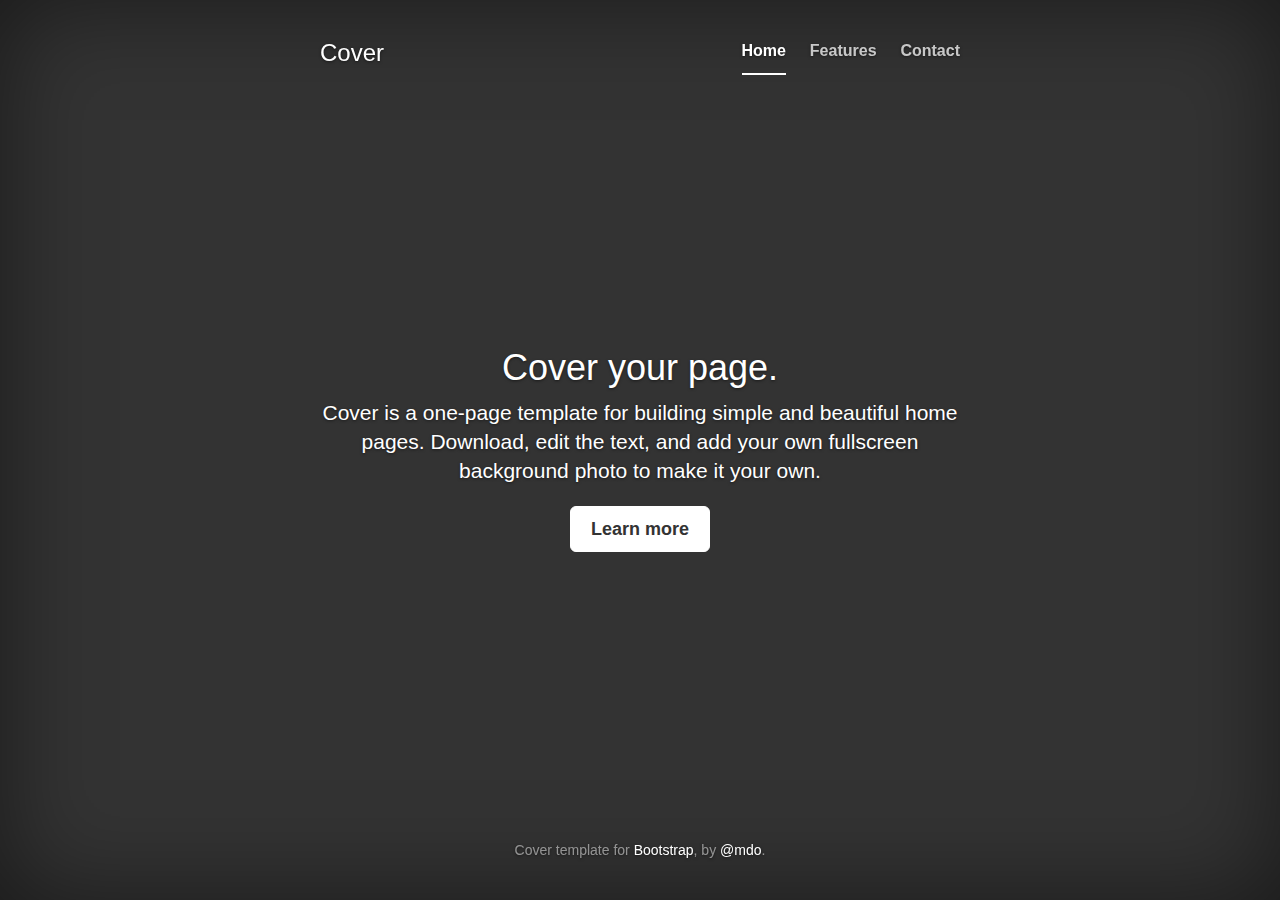
<file: assignment2/bootstrap/docs/examples/cover/index.html>
<!DOCTYPE html>
<html lang="en">
  <head>
    <meta charset="utf-8">
    <meta http-equiv="X-UA-Compatible" content="IE=edge">
    <meta name="viewport" content="width=device-width, initial-scale=1">
    <!-- The above 3 meta tags *must* come first in the head; any other head content must come *after* these tags -->
    <meta name="description" content="">
    <meta name="author" content="">
    <link rel="icon" href="../../favicon.ico">

    <title>Cover Template for Bootstrap</title>

    <!-- Bootstrap core CSS -->
    <link href="../../dist/css/bootstrap.min.css" rel="stylesheet">

    <!-- IE10 viewport hack for Surface/desktop Windows 8 bug -->
    <link href="../../assets/css/ie10-viewport-bug-workaround.css" rel="stylesheet">

    <!-- Custom styles for this template -->
    <link href="cover.css" rel="stylesheet">

    <!-- Just for debugging purposes. Don't actually copy these 2 lines! -->
    <!--[if lt IE 9]><script src="../../assets/js/ie8-responsive-file-warning.js"></script><![endif]-->
    <script src="../../assets/js/ie-emulation-modes-warning.js"></script>

    <!-- HTML5 shim and Respond.js for IE8 support of HTML5 elements and media queries -->
    <!--[if lt IE 9]>
      <script src="https://oss.maxcdn.com/html5shiv/3.7.3/html5shiv.min.js"></script>
      <script src="https://oss.maxcdn.com/respond/1.4.2/respond.min.js"></script>
    <![endif]-->
  </head>

  <body>

    <div class="site-wrapper">

      <div class="site-wrapper-inner">

        <div class="cover-container">

          <div class="masthead clearfix">
            <div class="inner">
              <h3 class="masthead-brand">Cover</h3>
              <nav>
                <ul class="nav masthead-nav">
                  <li class="active"><a href="#">Home</a></li>
                  <li><a href="#">Features</a></li>
                  <li><a href="#">Contact</a></li>
                </ul>
              </nav>
            </div>
          </div>

          <div class="inner cover">
            <h1 class="cover-heading">Cover your page.</h1>
            <p class="lead">Cover is a one-page template for building simple and beautiful home pages. Download, edit the text, and add your own fullscreen background photo to make it your own.</p>
            <p class="lead">
              <a href="#" class="btn btn-lg btn-default">Learn more</a>
            </p>
          </div>

          <div class="mastfoot">
            <div class="inner">
              <p>Cover template for <a href="http://getbootstrap.com">Bootstrap</a>, by <a href="https://twitter.com/mdo">@mdo</a>.</p>
            </div>
          </div>

        </div>

      </div>

    </div>

    <!-- Bootstrap core JavaScript
    ================================================== -->
    <!-- Placed at the end of the document so the pages load faster -->
    <script src="https://ajax.googleapis.com/ajax/libs/jquery/1.12.4/jquery.min.js"></script>
    <script>window.jQuery || document.write('<script src="../../assets/js/vendor/jquery.min.js"><\/script>')</script>
    <script src="../../dist/js/bootstrap.min.js"></script>
    <!-- IE10 viewport hack for Surface/desktop Windows 8 bug -->
    <script src="../../assets/js/ie10-viewport-bug-workaround.js"></script>
  </body>
</html>
</file>
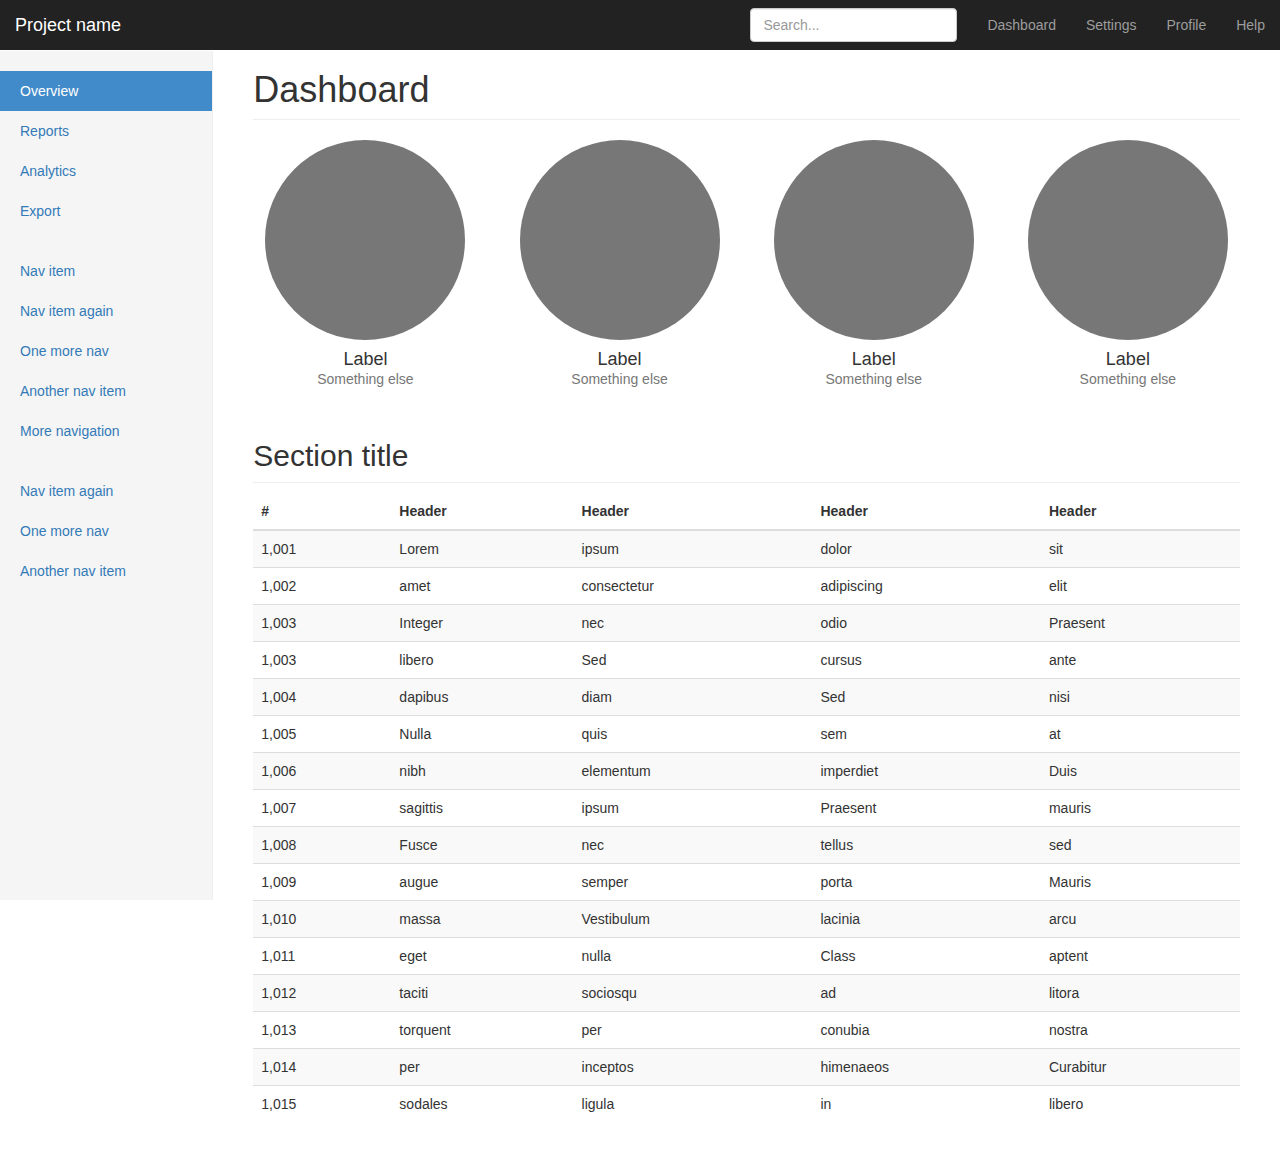
<file: assignment2/bootstrap/docs/examples/dashboard/index.html>
<!DOCTYPE html>
<html lang="en">
  <head>
    <meta charset="utf-8">
    <meta http-equiv="X-UA-Compatible" content="IE=edge">
    <meta name="viewport" content="width=device-width, initial-scale=1">
    <!-- The above 3 meta tags *must* come first in the head; any other head content must come *after* these tags -->
    <meta name="description" content="">
    <meta name="author" content="">
    <link rel="icon" href="../../favicon.ico">

    <title>Dashboard Template for Bootstrap</title>

    <!-- Bootstrap core CSS -->
    <link href="../../dist/css/bootstrap.min.css" rel="stylesheet">

    <!-- IE10 viewport hack for Surface/desktop Windows 8 bug -->
    <link href="../../assets/css/ie10-viewport-bug-workaround.css" rel="stylesheet">

    <!-- Custom styles for this template -->
    <link href="dashboard.css" rel="stylesheet">

    <!-- Just for debugging purposes. Don't actually copy these 2 lines! -->
    <!--[if lt IE 9]><script src="../../assets/js/ie8-responsive-file-warning.js"></script><![endif]-->
    <script src="../../assets/js/ie-emulation-modes-warning.js"></script>

    <!-- HTML5 shim and Respond.js for IE8 support of HTML5 elements and media queries -->
    <!--[if lt IE 9]>
      <script src="https://oss.maxcdn.com/html5shiv/3.7.3/html5shiv.min.js"></script>
      <script src="https://oss.maxcdn.com/respond/1.4.2/respond.min.js"></script>
    <![endif]-->
  </head>

  <body>

    <nav class="navbar navbar-inverse navbar-fixed-top">
      <div class="container-fluid">
        <div class="navbar-header">
          <button type="button" class="navbar-toggle collapsed" data-toggle="collapse" data-target="#navbar" aria-expanded="false" aria-controls="navbar">
            <span class="sr-only">Toggle navigation</span>
            <span class="icon-bar"></span>
            <span class="icon-bar"></span>
            <span class="icon-bar"></span>
          </button>
          <a class="navbar-brand" href="#">Project name</a>
        </div>
        <div id="navbar" class="navbar-collapse collapse">
          <ul class="nav navbar-nav navbar-right">
            <li><a href="#">Dashboard</a></li>
            <li><a href="#">Settings</a></li>
            <li><a href="#">Profile</a></li>
            <li><a href="#">Help</a></li>
          </ul>
          <form class="navbar-form navbar-right">
            <input type="text" class="form-control" placeholder="Search...">
          </form>
        </div>
      </div>
    </nav>

    <div class="container-fluid">
      <div class="row">
        <div class="col-sm-3 col-md-2 sidebar">
          <ul class="nav nav-sidebar">
            <li class="active"><a href="#">Overview <span class="sr-only">(current)</span></a></li>
            <li><a href="#">Reports</a></li>
            <li><a href="#">Analytics</a></li>
            <li><a href="#">Export</a></li>
          </ul>
          <ul class="nav nav-sidebar">
            <li><a href="">Nav item</a></li>
            <li><a href="">Nav item again</a></li>
            <li><a href="">One more nav</a></li>
            <li><a href="">Another nav item</a></li>
            <li><a href="">More navigation</a></li>
          </ul>
          <ul class="nav nav-sidebar">
            <li><a href="">Nav item again</a></li>
            <li><a href="">One more nav</a></li>
            <li><a href="">Another nav item</a></li>
          </ul>
        </div>
        <div class="col-sm-9 col-sm-offset-3 col-md-10 col-md-offset-2 main">
          <h1 class="page-header">Dashboard</h1>

          <div class="row placeholders">
            <div class="col-xs-6 col-sm-3 placeholder">
              <img src="[data-uri]" width="200" height="200" class="img-responsive" alt="Generic placeholder thumbnail">
              <h4>Label</h4>
              <span class="text-muted">Something else</span>
            </div>
            <div class="col-xs-6 col-sm-3 placeholder">
              <img src="[data-uri]" width="200" height="200" class="img-responsive" alt="Generic placeholder thumbnail">
              <h4>Label</h4>
              <span class="text-muted">Something else</span>
            </div>
            <div class="col-xs-6 col-sm-3 placeholder">
              <img src="[data-uri]" width="200" height="200" class="img-responsive" alt="Generic placeholder thumbnail">
              <h4>Label</h4>
              <span class="text-muted">Something else</span>
            </div>
            <div class="col-xs-6 col-sm-3 placeholder">
              <img src="[data-uri]" width="200" height="200" class="img-responsive" alt="Generic placeholder thumbnail">
              <h4>Label</h4>
              <span class="text-muted">Something else</span>
            </div>
          </div>

          <h2 class="sub-header">Section title</h2>
          <div class="table-responsive">
            <table class="table table-striped">
              <thead>
                <tr>
                  <th>#</th>
                  <th>Header</th>
                  <th>Header</th>
                  <th>Header</th>
                  <th>Header</th>
                </tr>
              </thead>
              <tbody>
                <tr>
                  <td>1,001</td>
                  <td>Lorem</td>
                  <td>ipsum</td>
                  <td>dolor</td>
                  <td>sit</td>
                </tr>
                <tr>
                  <td>1,002</td>
                  <td>amet</td>
                  <td>consectetur</td>
                  <td>adipiscing</td>
                  <td>elit</td>
                </tr>
                <tr>
                  <td>1,003</td>
                  <td>Integer</td>
                  <td>nec</td>
                  <td>odio</td>
                  <td>Praesent</td>
                </tr>
                <tr>
                  <td>1,003</td>
                  <td>libero</td>
                  <td>Sed</td>
                  <td>cursus</td>
                  <td>ante</td>
                </tr>
                <tr>
                  <td>1,004</td>
                  <td>dapibus</td>
                  <td>diam</td>
                  <td>Sed</td>
                  <td>nisi</td>
                </tr>
                <tr>
                  <td>1,005</td>
                  <td>Nulla</td>
                  <td>quis</td>
                  <td>sem</td>
                  <td>at</td>
                </tr>
                <tr>
                  <td>1,006</td>
                  <td>nibh</td>
                  <td>elementum</td>
                  <td>imperdiet</td>
                  <td>Duis</td>
                </tr>
                <tr>
                  <td>1,007</td>
                  <td>sagittis</td>
                  <td>ipsum</td>
                  <td>Praesent</td>
                  <td>mauris</td>
                </tr>
                <tr>
                  <td>1,008</td>
                  <td>Fusce</td>
                  <td>nec</td>
                  <td>tellus</td>
                  <td>sed</td>
                </tr>
                <tr>
                  <td>1,009</td>
                  <td>augue</td>
                  <td>semper</td>
                  <td>porta</td>
                  <td>Mauris</td>
                </tr>
                <tr>
                  <td>1,010</td>
                  <td>massa</td>
                  <td>Vestibulum</td>
                  <td>lacinia</td>
                  <td>arcu</td>
                </tr>
                <tr>
                  <td>1,011</td>
                  <td>eget</td>
                  <td>nulla</td>
                  <td>Class</td>
                  <td>aptent</td>
                </tr>
                <tr>
                  <td>1,012</td>
                  <td>taciti</td>
                  <td>sociosqu</td>
                  <td>ad</td>
                  <td>litora</td>
                </tr>
                <tr>
                  <td>1,013</td>
                  <td>torquent</td>
                  <td>per</td>
                  <td>conubia</td>
                  <td>nostra</td>
                </tr>
                <tr>
                  <td>1,014</td>
                  <td>per</td>
                  <td>inceptos</td>
                  <td>himenaeos</td>
                  <td>Curabitur</td>
                </tr>
                <tr>
                  <td>1,015</td>
                  <td>sodales</td>
                  <td>ligula</td>
                  <td>in</td>
                  <td>libero</td>
                </tr>
              </tbody>
            </table>
          </div>
        </div>
      </div>
    </div>

    <!-- Bootstrap core JavaScript
    ================================================== -->
    <!-- Placed at the end of the document so the pages load faster -->
    <script src="https://ajax.googleapis.com/ajax/libs/jquery/1.12.4/jquery.min.js"></script>
    <script>window.jQuery || document.write('<script src="../../assets/js/vendor/jquery.min.js"><\/script>')</script>
    <script src="../../dist/js/bootstrap.min.js"></script>
    <!-- Just to make our placeholder images work. Don't actually copy the next line! -->
    <script src="../../assets/js/vendor/holder.min.js"></script>
    <!-- IE10 viewport hack for Surface/desktop Windows 8 bug -->
    <script src="../../assets/js/ie10-viewport-bug-workaround.js"></script>
  </body>
</html>
</file>
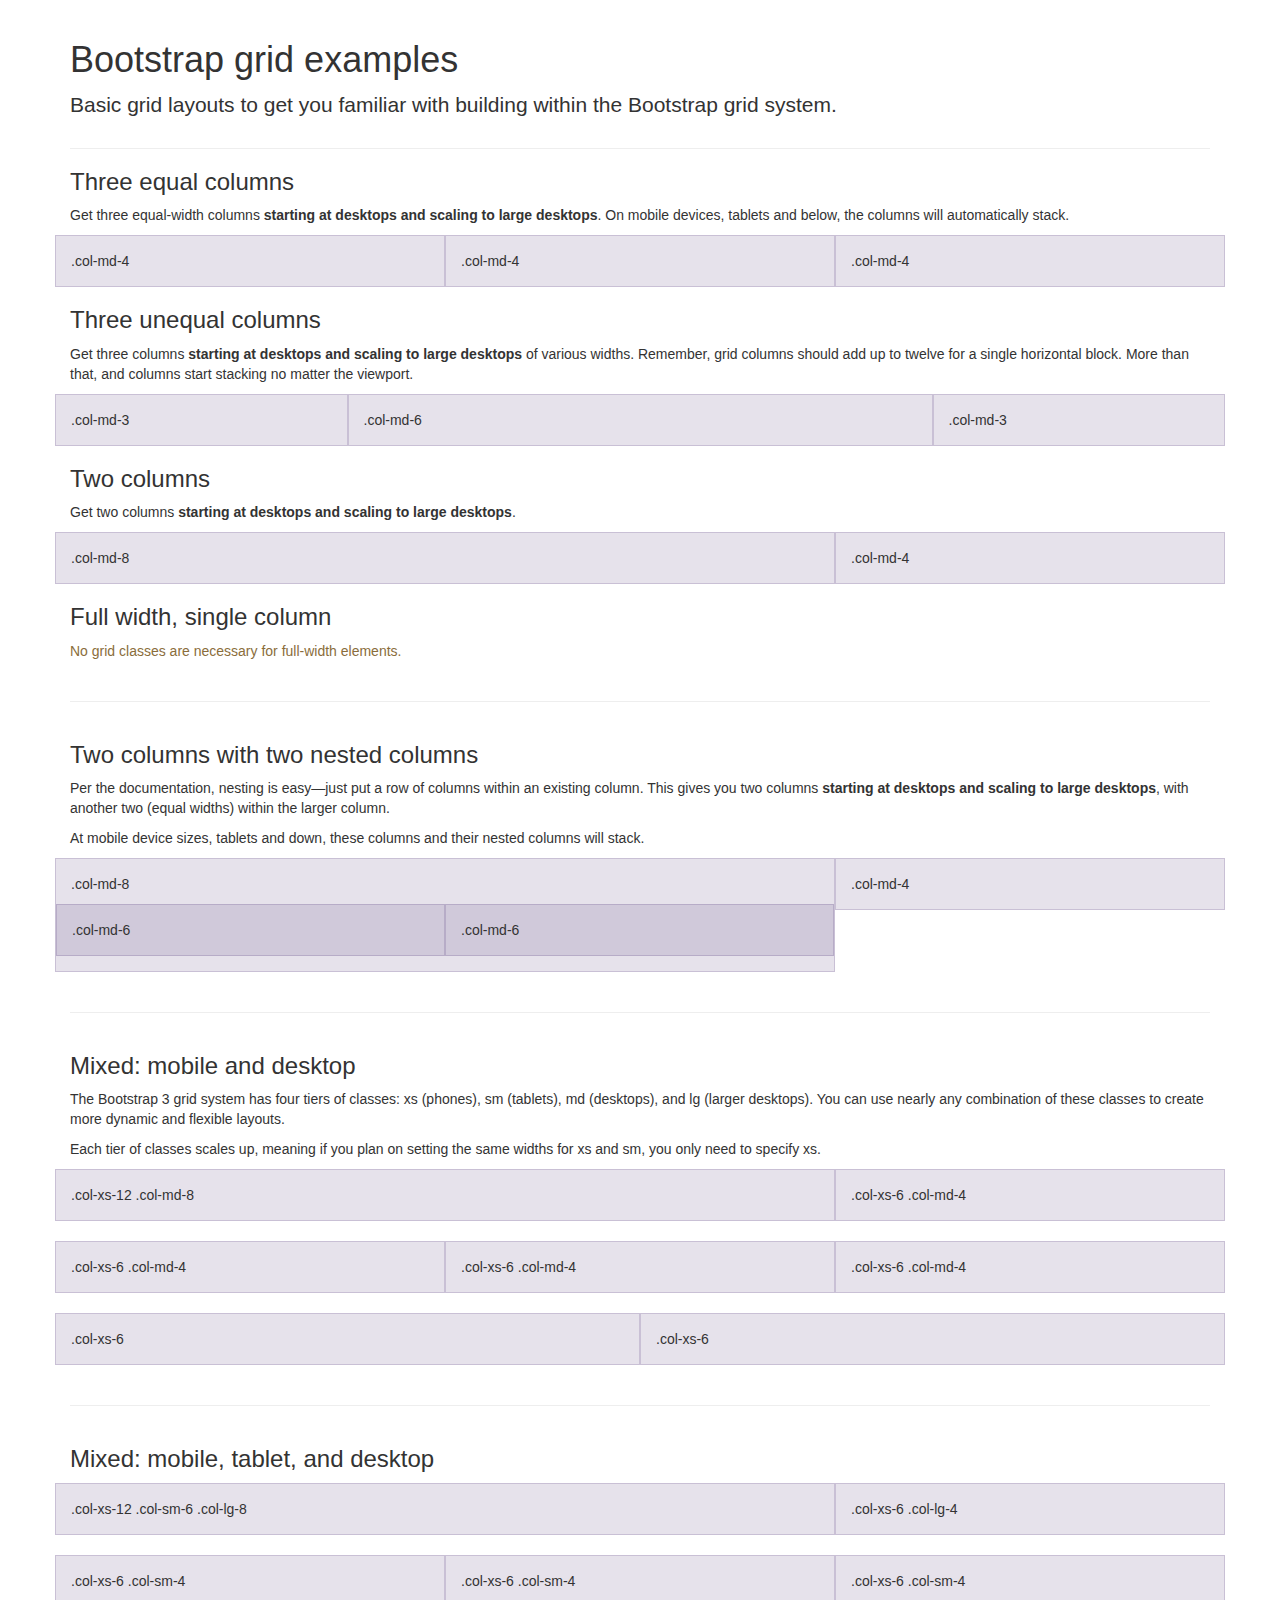
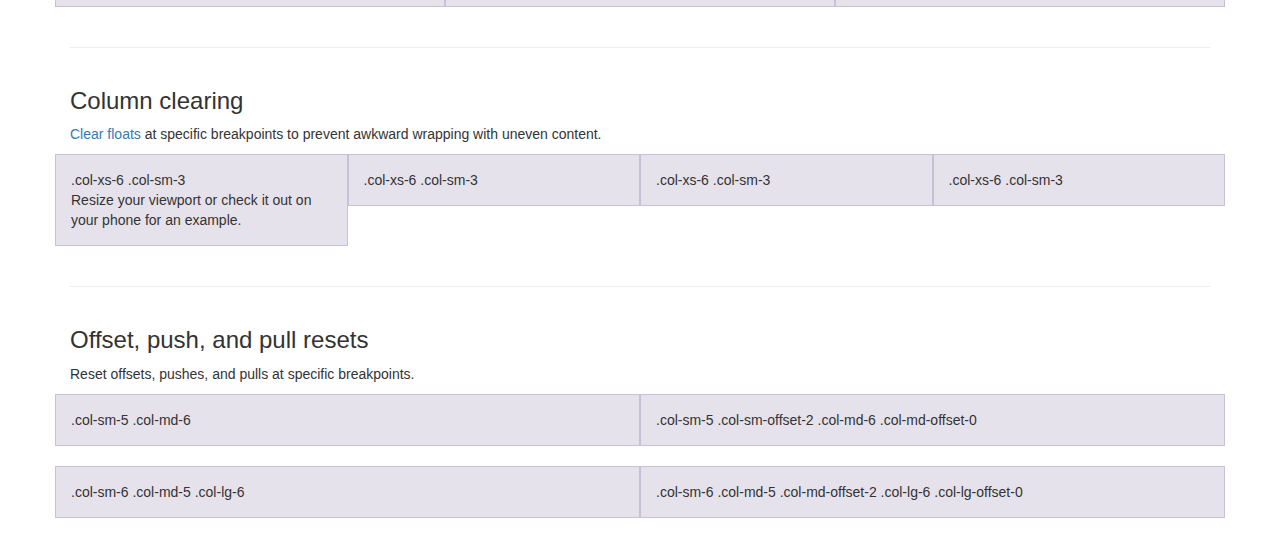
<file: assignment2/bootstrap/docs/examples/grid/index.html>
<!DOCTYPE html>
<html lang="en">
  <head>
    <meta charset="utf-8">
    <meta http-equiv="X-UA-Compatible" content="IE=edge">
    <meta name="viewport" content="width=device-width, initial-scale=1">
    <!-- The above 3 meta tags *must* come first in the head; any other head content must come *after* these tags -->
    <meta name="description" content="">
    <meta name="author" content="">
    <link rel="icon" href="../../favicon.ico">

    <title>Grid Template for Bootstrap</title>

    <!-- Bootstrap core CSS -->
    <link href="../../dist/css/bootstrap.min.css" rel="stylesheet">

    <!-- IE10 viewport hack for Surface/desktop Windows 8 bug -->
    <link href="../../assets/css/ie10-viewport-bug-workaround.css" rel="stylesheet">

    <!-- Custom styles for this template -->
    <link href="grid.css" rel="stylesheet">

    <!-- Just for debugging purposes. Don't actually copy these 2 lines! -->
    <!--[if lt IE 9]><script src="../../assets/js/ie8-responsive-file-warning.js"></script><![endif]-->
    <script src="../../assets/js/ie-emulation-modes-warning.js"></script>

    <!-- HTML5 shim and Respond.js for IE8 support of HTML5 elements and media queries -->
    <!--[if lt IE 9]>
      <script src="https://oss.maxcdn.com/html5shiv/3.7.3/html5shiv.min.js"></script>
      <script src="https://oss.maxcdn.com/respond/1.4.2/respond.min.js"></script>
    <![endif]-->
  </head>

  <body>
    <div class="container">

      <div class="page-header">
        <h1>Bootstrap grid examples</h1>
        <p class="lead">Basic grid layouts to get you familiar with building within the Bootstrap grid system.</p>
      </div>

      <h3>Three equal columns</h3>
      <p>Get three equal-width columns <strong>starting at desktops and scaling to large desktops</strong>. On mobile devices, tablets and below, the columns will automatically stack.</p>
      <div class="row">
        <div class="col-md-4">.col-md-4</div>
        <div class="col-md-4">.col-md-4</div>
        <div class="col-md-4">.col-md-4</div>
      </div>

      <h3>Three unequal columns</h3>
      <p>Get three columns <strong>starting at desktops and scaling to large desktops</strong> of various widths. Remember, grid columns should add up to twelve for a single horizontal block. More than that, and columns start stacking no matter the viewport.</p>
      <div class="row">
        <div class="col-md-3">.col-md-3</div>
        <div class="col-md-6">.col-md-6</div>
        <div class="col-md-3">.col-md-3</div>
      </div>

      <h3>Two columns</h3>
      <p>Get two columns <strong>starting at desktops and scaling to large desktops</strong>.</p>
      <div class="row">
        <div class="col-md-8">.col-md-8</div>
        <div class="col-md-4">.col-md-4</div>
      </div>

      <h3>Full width, single column</h3>
      <p class="text-warning">No grid classes are necessary for full-width elements.</p>

      <hr>

      <h3>Two columns with two nested columns</h3>
      <p>Per the documentation, nesting is easy—just put a row of columns within an existing column. This gives you two columns <strong>starting at desktops and scaling to large desktops</strong>, with another two (equal widths) within the larger column.</p>
      <p>At mobile device sizes, tablets and down, these columns and their nested columns will stack.</p>
      <div class="row">
        <div class="col-md-8">
          .col-md-8
          <div class="row">
            <div class="col-md-6">.col-md-6</div>
            <div class="col-md-6">.col-md-6</div>
          </div>
        </div>
        <div class="col-md-4">.col-md-4</div>
      </div>

      <hr>

      <h3>Mixed: mobile and desktop</h3>
      <p>The Bootstrap 3 grid system has four tiers of classes: xs (phones), sm (tablets), md (desktops), and lg (larger desktops). You can use nearly any combination of these classes to create more dynamic and flexible layouts.</p>
      <p>Each tier of classes scales up, meaning if you plan on setting the same widths for xs and sm, you only need to specify xs.</p>
      <div class="row">
        <div class="col-xs-12 col-md-8">.col-xs-12 .col-md-8</div>
        <div class="col-xs-6 col-md-4">.col-xs-6 .col-md-4</div>
      </div>
      <div class="row">
        <div class="col-xs-6 col-md-4">.col-xs-6 .col-md-4</div>
        <div class="col-xs-6 col-md-4">.col-xs-6 .col-md-4</div>
        <div class="col-xs-6 col-md-4">.col-xs-6 .col-md-4</div>
      </div>
      <div class="row">
        <div class="col-xs-6">.col-xs-6</div>
        <div class="col-xs-6">.col-xs-6</div>
      </div>

      <hr>

      <h3>Mixed: mobile, tablet, and desktop</h3>
      <p></p>
      <div class="row">
        <div class="col-xs-12 col-sm-6 col-lg-8">.col-xs-12 .col-sm-6 .col-lg-8</div>
        <div class="col-xs-6 col-lg-4">.col-xs-6 .col-lg-4</div>
      </div>
      <div class="row">
        <div class="col-xs-6 col-sm-4">.col-xs-6 .col-sm-4</div>
        <div class="col-xs-6 col-sm-4">.col-xs-6 .col-sm-4</div>
        <div class="col-xs-6 col-sm-4">.col-xs-6 .col-sm-4</div>
      </div>

      <hr>

      <h3>Column clearing</h3>
      <p><a href="http://getbootstrap.com/css/#grid-responsive-resets">Clear floats</a> at specific breakpoints to prevent awkward wrapping with uneven content.</p>
      <div class="row">
        <div class="col-xs-6 col-sm-3">
          .col-xs-6 .col-sm-3
          <br>
          Resize your viewport or check it out on your phone for an example.
        </div>
        <div class="col-xs-6 col-sm-3">.col-xs-6 .col-sm-3</div>

        <!-- Add the extra clearfix for only the required viewport -->
        <div class="clearfix visible-xs"></div>

        <div class="col-xs-6 col-sm-3">.col-xs-6 .col-sm-3</div>
        <div class="col-xs-6 col-sm-3">.col-xs-6 .col-sm-3</div>
      </div>

      <hr>

      <h3>Offset, push, and pull resets</h3>
      <p>Reset offsets, pushes, and pulls at specific breakpoints.</p>
      <div class="row">
        <div class="col-sm-5 col-md-6">.col-sm-5 .col-md-6</div>
        <div class="col-sm-5 col-sm-offset-2 col-md-6 col-md-offset-0">.col-sm-5 .col-sm-offset-2 .col-md-6 .col-md-offset-0</div>
      </div>
      <div class="row">
        <div class="col-sm-6 col-md-5 col-lg-6">.col-sm-6 .col-md-5 .col-lg-6</div>
        <div class="col-sm-6 col-md-5 col-md-offset-2 col-lg-6 col-lg-offset-0">.col-sm-6 .col-md-5 .col-md-offset-2 .col-lg-6 .col-lg-offset-0</div>
      </div>


    </div> <!-- /container -->


    <!-- IE10 viewport hack for Surface/desktop Windows 8 bug -->
    <script src="../../assets/js/ie10-viewport-bug-workaround.js"></script>
  </body>
</html>
</file>
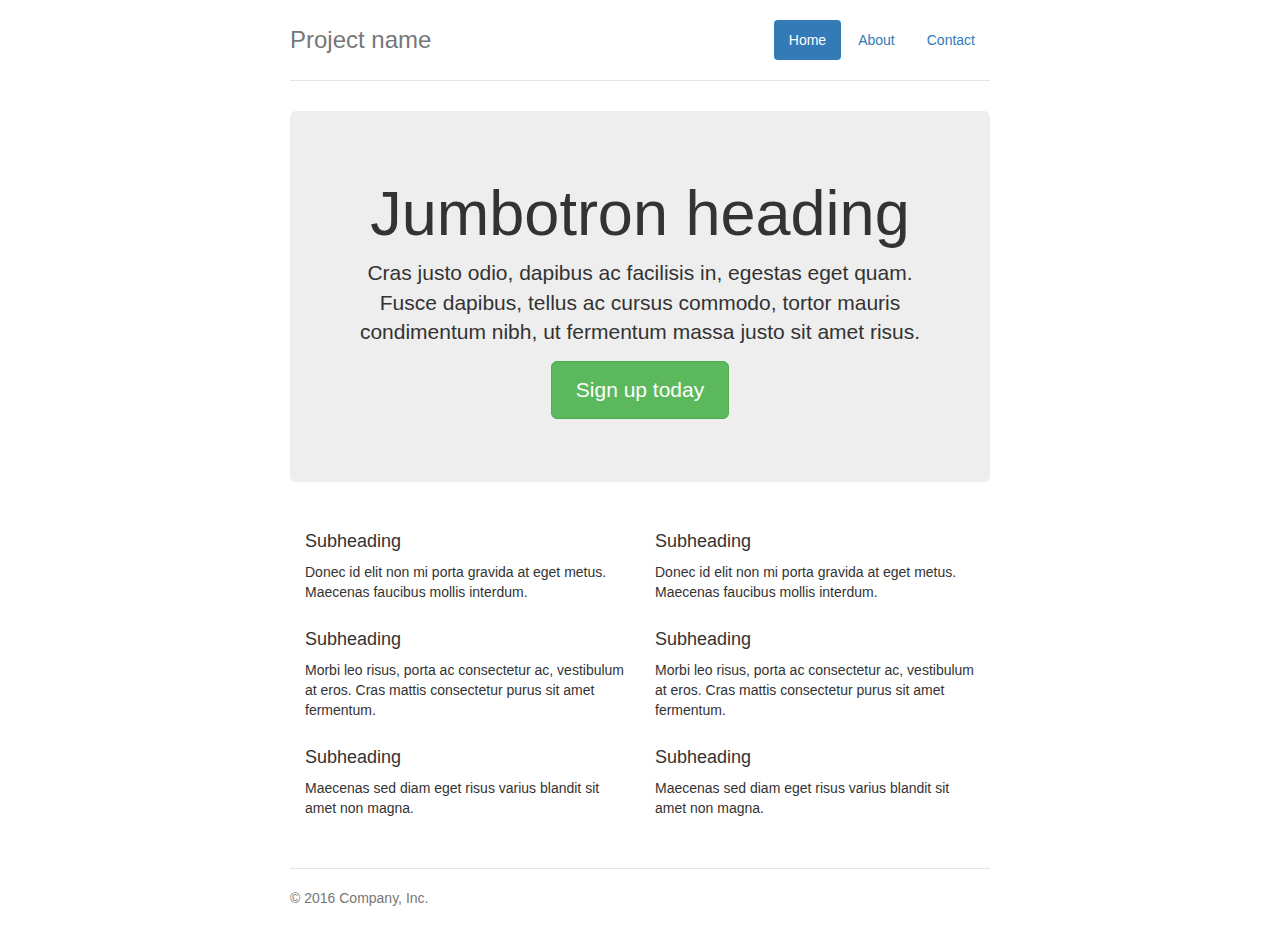
<file: assignment2/bootstrap/docs/examples/jumbotron-narrow/index.html>
<!DOCTYPE html>
<html lang="en">
  <head>
    <meta charset="utf-8">
    <meta http-equiv="X-UA-Compatible" content="IE=edge">
    <meta name="viewport" content="width=device-width, initial-scale=1">
    <!-- The above 3 meta tags *must* come first in the head; any other head content must come *after* these tags -->
    <meta name="description" content="">
    <meta name="author" content="">
    <link rel="icon" href="../../favicon.ico">

    <title>Narrow Jumbotron Template for Bootstrap</title>

    <!-- Bootstrap core CSS -->
    <link href="../../dist/css/bootstrap.min.css" rel="stylesheet">

    <!-- IE10 viewport hack for Surface/desktop Windows 8 bug -->
    <link href="../../assets/css/ie10-viewport-bug-workaround.css" rel="stylesheet">

    <!-- Custom styles for this template -->
    <link href="jumbotron-narrow.css" rel="stylesheet">

    <!-- Just for debugging purposes. Don't actually copy these 2 lines! -->
    <!--[if lt IE 9]><script src="../../assets/js/ie8-responsive-file-warning.js"></script><![endif]-->
    <script src="../../assets/js/ie-emulation-modes-warning.js"></script>

    <!-- HTML5 shim and Respond.js for IE8 support of HTML5 elements and media queries -->
    <!--[if lt IE 9]>
      <script src="https://oss.maxcdn.com/html5shiv/3.7.3/html5shiv.min.js"></script>
      <script src="https://oss.maxcdn.com/respond/1.4.2/respond.min.js"></script>
    <![endif]-->
  </head>

  <body>

    <div class="container">
      <div class="header clearfix">
        <nav>
          <ul class="nav nav-pills pull-right">
            <li role="presentation" class="active"><a href="#">Home</a></li>
            <li role="presentation"><a href="#">About</a></li>
            <li role="presentation"><a href="#">Contact</a></li>
          </ul>
        </nav>
        <h3 class="text-muted">Project name</h3>
      </div>

      <div class="jumbotron">
        <h1>Jumbotron heading</h1>
        <p class="lead">Cras justo odio, dapibus ac facilisis in, egestas eget quam. Fusce dapibus, tellus ac cursus commodo, tortor mauris condimentum nibh, ut fermentum massa justo sit amet risus.</p>
        <p><a class="btn btn-lg btn-success" href="#" role="button">Sign up today</a></p>
      </div>

      <div class="row marketing">
        <div class="col-lg-6">
          <h4>Subheading</h4>
          <p>Donec id elit non mi porta gravida at eget metus. Maecenas faucibus mollis interdum.</p>

          <h4>Subheading</h4>
          <p>Morbi leo risus, porta ac consectetur ac, vestibulum at eros. Cras mattis consectetur purus sit amet fermentum.</p>

          <h4>Subheading</h4>
          <p>Maecenas sed diam eget risus varius blandit sit amet non magna.</p>
        </div>

        <div class="col-lg-6">
          <h4>Subheading</h4>
          <p>Donec id elit non mi porta gravida at eget metus. Maecenas faucibus mollis interdum.</p>

          <h4>Subheading</h4>
          <p>Morbi leo risus, porta ac consectetur ac, vestibulum at eros. Cras mattis consectetur purus sit amet fermentum.</p>

          <h4>Subheading</h4>
          <p>Maecenas sed diam eget risus varius blandit sit amet non magna.</p>
        </div>
      </div>

      <footer class="footer">
        <p>&copy; 2016 Company, Inc.</p>
      </footer>

    </div> <!-- /container -->


    <!-- IE10 viewport hack for Surface/desktop Windows 8 bug -->
    <script src="../../assets/js/ie10-viewport-bug-workaround.js"></script>
  </body>
</html>
</file>
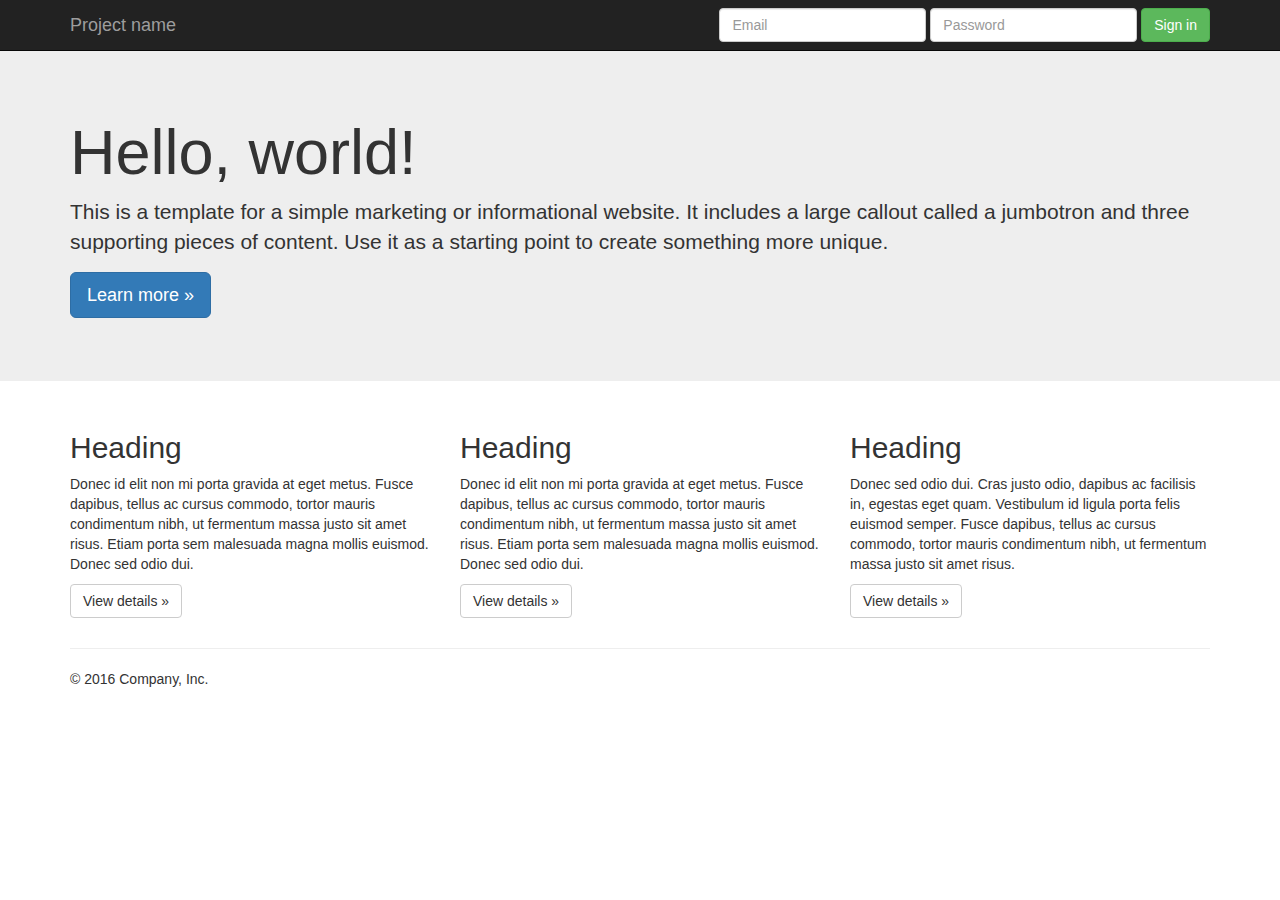
<file: assignment2/bootstrap/docs/examples/jumbotron/index.html>
<!DOCTYPE html>
<html lang="en">
  <head>
    <meta charset="utf-8">
    <meta http-equiv="X-UA-Compatible" content="IE=edge">
    <meta name="viewport" content="width=device-width, initial-scale=1">
    <!-- The above 3 meta tags *must* come first in the head; any other head content must come *after* these tags -->
    <meta name="description" content="">
    <meta name="author" content="">
    <link rel="icon" href="../../favicon.ico">

    <title>Jumbotron Template for Bootstrap</title>

    <!-- Bootstrap core CSS -->
    <link href="../../dist/css/bootstrap.min.css" rel="stylesheet">

    <!-- IE10 viewport hack for Surface/desktop Windows 8 bug -->
    <link href="../../assets/css/ie10-viewport-bug-workaround.css" rel="stylesheet">

    <!-- Custom styles for this template -->
    <link href="jumbotron.css" rel="stylesheet">

    <!-- Just for debugging purposes. Don't actually copy these 2 lines! -->
    <!--[if lt IE 9]><script src="../../assets/js/ie8-responsive-file-warning.js"></script><![endif]-->
    <script src="../../assets/js/ie-emulation-modes-warning.js"></script>

    <!-- HTML5 shim and Respond.js for IE8 support of HTML5 elements and media queries -->
    <!--[if lt IE 9]>
      <script src="https://oss.maxcdn.com/html5shiv/3.7.3/html5shiv.min.js"></script>
      <script src="https://oss.maxcdn.com/respond/1.4.2/respond.min.js"></script>
    <![endif]-->
  </head>

  <body>

    <nav class="navbar navbar-inverse navbar-fixed-top">
      <div class="container">
        <div class="navbar-header">
          <button type="button" class="navbar-toggle collapsed" data-toggle="collapse" data-target="#navbar" aria-expanded="false" aria-controls="navbar">
            <span class="sr-only">Toggle navigation</span>
            <span class="icon-bar"></span>
            <span class="icon-bar"></span>
            <span class="icon-bar"></span>
          </button>
          <a class="navbar-brand" href="#">Project name</a>
        </div>
        <div id="navbar" class="navbar-collapse collapse">
          <form class="navbar-form navbar-right">
            <div class="form-group">
              <input type="text" placeholder="Email" class="form-control">
            </div>
            <div class="form-group">
              <input type="password" placeholder="Password" class="form-control">
            </div>
            <button type="submit" class="btn btn-success">Sign in</button>
          </form>
        </div><!--/.navbar-collapse -->
      </div>
    </nav>

    <!-- Main jumbotron for a primary marketing message or call to action -->
    <div class="jumbotron">
      <div class="container">
        <h1>Hello, world!</h1>
        <p>This is a template for a simple marketing or informational website. It includes a large callout called a jumbotron and three supporting pieces of content. Use it as a starting point to create something more unique.</p>
        <p><a class="btn btn-primary btn-lg" href="#" role="button">Learn more &raquo;</a></p>
      </div>
    </div>

    <div class="container">
      <!-- Example row of columns -->
      <div class="row">
        <div class="col-md-4">
          <h2>Heading</h2>
          <p>Donec id elit non mi porta gravida at eget metus. Fusce dapibus, tellus ac cursus commodo, tortor mauris condimentum nibh, ut fermentum massa justo sit amet risus. Etiam porta sem malesuada magna mollis euismod. Donec sed odio dui. </p>
          <p><a class="btn btn-default" href="#" role="button">View details &raquo;</a></p>
        </div>
        <div class="col-md-4">
          <h2>Heading</h2>
          <p>Donec id elit non mi porta gravida at eget metus. Fusce dapibus, tellus ac cursus commodo, tortor mauris condimentum nibh, ut fermentum massa justo sit amet risus. Etiam porta sem malesuada magna mollis euismod. Donec sed odio dui. </p>
          <p><a class="btn btn-default" href="#" role="button">View details &raquo;</a></p>
       </div>
        <div class="col-md-4">
          <h2>Heading</h2>
          <p>Donec sed odio dui. Cras justo odio, dapibus ac facilisis in, egestas eget quam. Vestibulum id ligula porta felis euismod semper. Fusce dapibus, tellus ac cursus commodo, tortor mauris condimentum nibh, ut fermentum massa justo sit amet risus.</p>
          <p><a class="btn btn-default" href="#" role="button">View details &raquo;</a></p>
        </div>
      </div>

      <hr>

      <footer>
        <p>&copy; 2016 Company, Inc.</p>
      </footer>
    </div> <!-- /container -->


    <!-- Bootstrap core JavaScript
    ================================================== -->
    <!-- Placed at the end of the document so the pages load faster -->
    <script src="https://ajax.googleapis.com/ajax/libs/jquery/1.12.4/jquery.min.js"></script>
    <script>window.jQuery || document.write('<script src="../../assets/js/vendor/jquery.min.js"><\/script>')</script>
    <script src="../../dist/js/bootstrap.min.js"></script>
    <!-- IE10 viewport hack for Surface/desktop Windows 8 bug -->
    <script src="../../assets/js/ie10-viewport-bug-workaround.js"></script>
  </body>
</html>
</file>
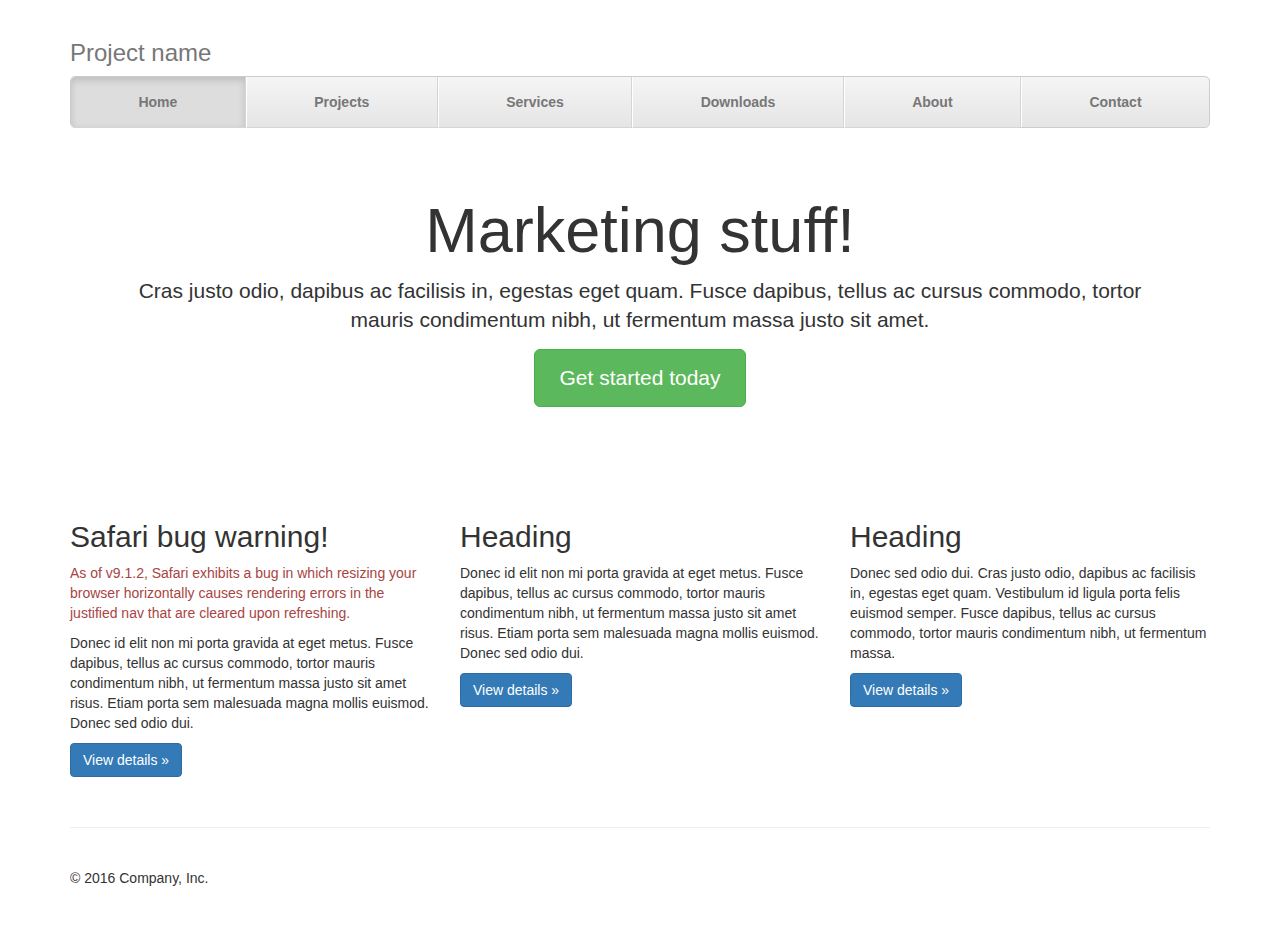
<file: assignment2/bootstrap/docs/examples/justified-nav/index.html>
<!DOCTYPE html>
<html lang="en">
  <head>
    <meta charset="utf-8">
    <meta http-equiv="X-UA-Compatible" content="IE=edge">
    <meta name="viewport" content="width=device-width, initial-scale=1">
    <!-- The above 3 meta tags *must* come first in the head; any other head content must come *after* these tags -->
    <meta name="description" content="">
    <meta name="author" content="">
    <link rel="icon" href="../../favicon.ico">

    <title>Justified Nav Template for Bootstrap</title>

    <!-- Bootstrap core CSS -->
    <link href="../../dist/css/bootstrap.min.css" rel="stylesheet">

    <!-- IE10 viewport hack for Surface/desktop Windows 8 bug -->
    <link href="../../assets/css/ie10-viewport-bug-workaround.css" rel="stylesheet">

    <!-- Custom styles for this template -->
    <link href="justified-nav.css" rel="stylesheet">

    <!-- Just for debugging purposes. Don't actually copy these 2 lines! -->
    <!--[if lt IE 9]><script src="../../assets/js/ie8-responsive-file-warning.js"></script><![endif]-->
    <script src="../../assets/js/ie-emulation-modes-warning.js"></script>

    <!-- HTML5 shim and Respond.js for IE8 support of HTML5 elements and media queries -->
    <!--[if lt IE 9]>
      <script src="https://oss.maxcdn.com/html5shiv/3.7.3/html5shiv.min.js"></script>
      <script src="https://oss.maxcdn.com/respond/1.4.2/respond.min.js"></script>
    <![endif]-->
  </head>

  <body>

    <div class="container">

      <!-- The justified navigation menu is meant for single line per list item.
           Multiple lines will require custom code not provided by Bootstrap. -->
      <div class="masthead">
        <h3 class="text-muted">Project name</h3>
        <nav>
          <ul class="nav nav-justified">
            <li class="active"><a href="#">Home</a></li>
            <li><a href="#">Projects</a></li>
            <li><a href="#">Services</a></li>
            <li><a href="#">Downloads</a></li>
            <li><a href="#">About</a></li>
            <li><a href="#">Contact</a></li>
          </ul>
        </nav>
      </div>

      <!-- Jumbotron -->
      <div class="jumbotron">
        <h1>Marketing stuff!</h1>
        <p class="lead">Cras justo odio, dapibus ac facilisis in, egestas eget quam. Fusce dapibus, tellus ac cursus commodo, tortor mauris condimentum nibh, ut fermentum massa justo sit amet.</p>
        <p><a class="btn btn-lg btn-success" href="#" role="button">Get started today</a></p>
      </div>

      <!-- Example row of columns -->
      <div class="row">
        <div class="col-lg-4">
          <h2>Safari bug warning!</h2>
          <p class="text-danger">As of v9.1.2, Safari exhibits a bug in which resizing your browser horizontally causes rendering errors in the justified nav that are cleared upon refreshing.</p>
          <p>Donec id elit non mi porta gravida at eget metus. Fusce dapibus, tellus ac cursus commodo, tortor mauris condimentum nibh, ut fermentum massa justo sit amet risus. Etiam porta sem malesuada magna mollis euismod. Donec sed odio dui. </p>
          <p><a class="btn btn-primary" href="#" role="button">View details &raquo;</a></p>
        </div>
        <div class="col-lg-4">
          <h2>Heading</h2>
          <p>Donec id elit non mi porta gravida at eget metus. Fusce dapibus, tellus ac cursus commodo, tortor mauris condimentum nibh, ut fermentum massa justo sit amet risus. Etiam porta sem malesuada magna mollis euismod. Donec sed odio dui. </p>
          <p><a class="btn btn-primary" href="#" role="button">View details &raquo;</a></p>
       </div>
        <div class="col-lg-4">
          <h2>Heading</h2>
          <p>Donec sed odio dui. Cras justo odio, dapibus ac facilisis in, egestas eget quam. Vestibulum id ligula porta felis euismod semper. Fusce dapibus, tellus ac cursus commodo, tortor mauris condimentum nibh, ut fermentum massa.</p>
          <p><a class="btn btn-primary" href="#" role="button">View details &raquo;</a></p>
        </div>
      </div>

      <!-- Site footer -->
      <footer class="footer">
        <p>&copy; 2016 Company, Inc.</p>
      </footer>

    </div> <!-- /container -->


    <!-- IE10 viewport hack for Surface/desktop Windows 8 bug -->
    <script src="../../assets/js/ie10-viewport-bug-workaround.js"></script>
  </body>
</html>
</file>
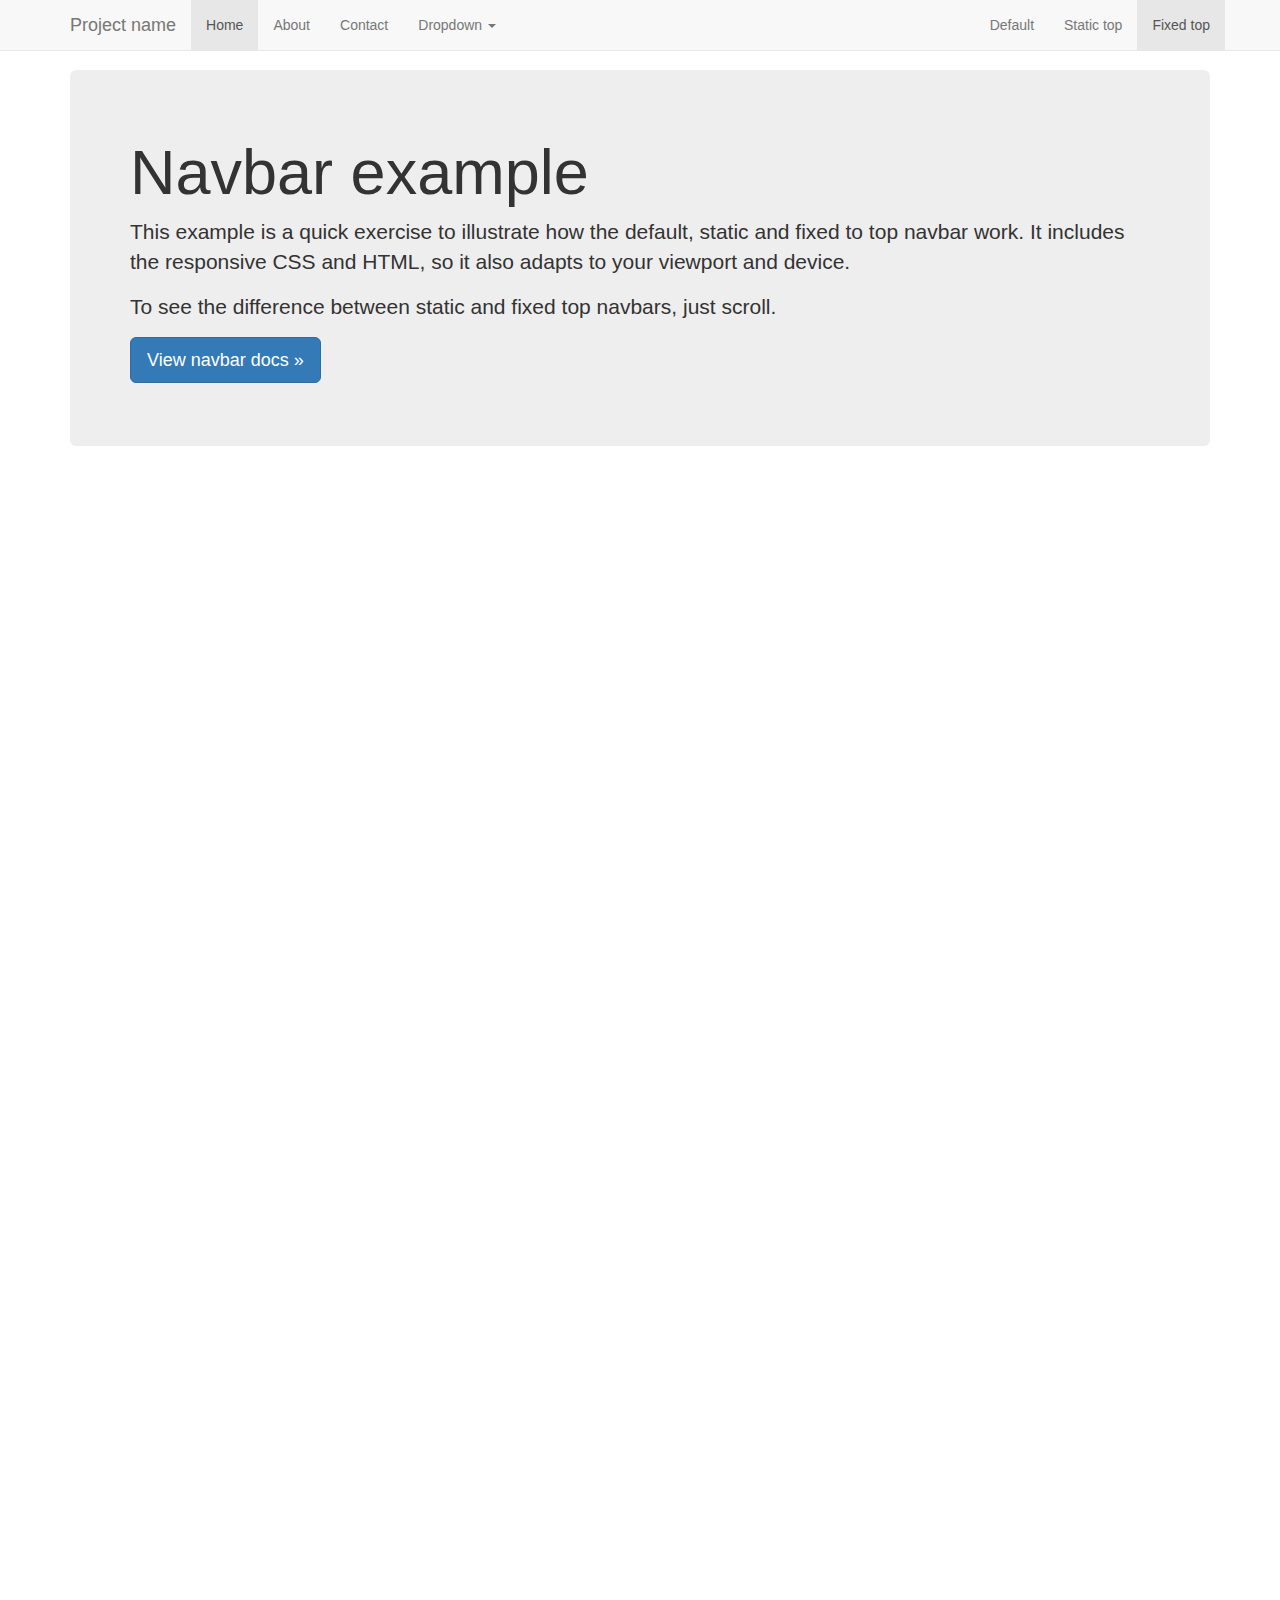
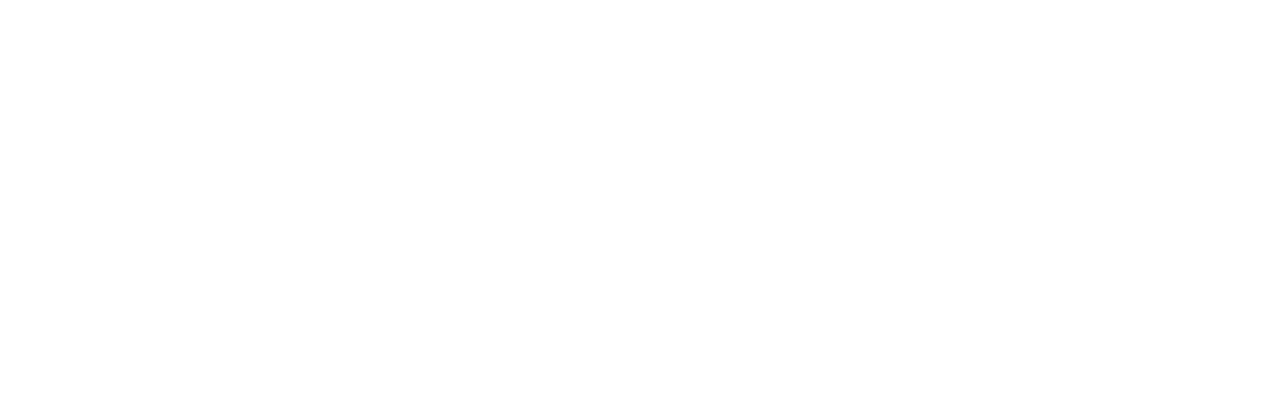
<file: assignment2/bootstrap/docs/examples/navbar-fixed-top/index.html>
<!DOCTYPE html>
<html lang="en">
  <head>
    <meta charset="utf-8">
    <meta http-equiv="X-UA-Compatible" content="IE=edge">
    <meta name="viewport" content="width=device-width, initial-scale=1">
    <!-- The above 3 meta tags *must* come first in the head; any other head content must come *after* these tags -->
    <meta name="description" content="">
    <meta name="author" content="">
    <link rel="icon" href="../../favicon.ico">

    <title>Fixed Top Navbar Example for Bootstrap</title>

    <!-- Bootstrap core CSS -->
    <link href="../../dist/css/bootstrap.min.css" rel="stylesheet">

    <!-- IE10 viewport hack for Surface/desktop Windows 8 bug -->
    <link href="../../assets/css/ie10-viewport-bug-workaround.css" rel="stylesheet">

    <!-- Custom styles for this template -->
    <link href="navbar-fixed-top.css" rel="stylesheet">

    <!-- Just for debugging purposes. Don't actually copy these 2 lines! -->
    <!--[if lt IE 9]><script src="../../assets/js/ie8-responsive-file-warning.js"></script><![endif]-->
    <script src="../../assets/js/ie-emulation-modes-warning.js"></script>

    <!-- HTML5 shim and Respond.js for IE8 support of HTML5 elements and media queries -->
    <!--[if lt IE 9]>
      <script src="https://oss.maxcdn.com/html5shiv/3.7.3/html5shiv.min.js"></script>
      <script src="https://oss.maxcdn.com/respond/1.4.2/respond.min.js"></script>
    <![endif]-->
  </head>

  <body>

    <!-- Fixed navbar -->
    <nav class="navbar navbar-default navbar-fixed-top">
      <div class="container">
        <div class="navbar-header">
          <button type="button" class="navbar-toggle collapsed" data-toggle="collapse" data-target="#navbar" aria-expanded="false" aria-controls="navbar">
            <span class="sr-only">Toggle navigation</span>
            <span class="icon-bar"></span>
            <span class="icon-bar"></span>
            <span class="icon-bar"></span>
          </button>
          <a class="navbar-brand" href="#">Project name</a>
        </div>
        <div id="navbar" class="navbar-collapse collapse">
          <ul class="nav navbar-nav">
            <li class="active"><a href="#">Home</a></li>
            <li><a href="#about">About</a></li>
            <li><a href="#contact">Contact</a></li>
            <li class="dropdown">
              <a href="#" class="dropdown-toggle" data-toggle="dropdown" role="button" aria-haspopup="true" aria-expanded="false">Dropdown <span class="caret"></span></a>
              <ul class="dropdown-menu">
                <li><a href="#">Action</a></li>
                <li><a href="#">Another action</a></li>
                <li><a href="#">Something else here</a></li>
                <li role="separator" class="divider"></li>
                <li class="dropdown-header">Nav header</li>
                <li><a href="#">Separated link</a></li>
                <li><a href="#">One more separated link</a></li>
              </ul>
            </li>
          </ul>
          <ul class="nav navbar-nav navbar-right">
            <li><a href="../navbar/">Default</a></li>
            <li><a href="../navbar-static-top/">Static top</a></li>
            <li class="active"><a href="./">Fixed top <span class="sr-only">(current)</span></a></li>
          </ul>
        </div><!--/.nav-collapse -->
      </div>
    </nav>

    <div class="container">

      <!-- Main component for a primary marketing message or call to action -->
      <div class="jumbotron">
        <h1>Navbar example</h1>
        <p>This example is a quick exercise to illustrate how the default, static and fixed to top navbar work. It includes the responsive CSS and HTML, so it also adapts to your viewport and device.</p>
        <p>To see the difference between static and fixed top navbars, just scroll.</p>
        <p>
          <a class="btn btn-lg btn-primary" href="../../components/#navbar" role="button">View navbar docs &raquo;</a>
        </p>
      </div>

    </div> <!-- /container -->


    <!-- Bootstrap core JavaScript
    ================================================== -->
    <!-- Placed at the end of the document so the pages load faster -->
    <script src="https://ajax.googleapis.com/ajax/libs/jquery/1.12.4/jquery.min.js"></script>
    <script>window.jQuery || document.write('<script src="../../assets/js/vendor/jquery.min.js"><\/script>')</script>
    <script src="../../dist/js/bootstrap.min.js"></script>
    <!-- IE10 viewport hack for Surface/desktop Windows 8 bug -->
    <script src="../../assets/js/ie10-viewport-bug-workaround.js"></script>
  </body>
</html>
</file>
<file: Module5/assignment5-solution-starter/css/styles.css>
body {
  font-size: 16px;
  color: #fff;
  background-color: #61122f;
  font-family: 'Oxygen', sans-serif;
}

/** HEADER **/
#header-nav {
  background-color: #f6b319;
  border-radius: 0;
  border: 0;
}

#logo-img {
  background: url('../images/restaurant-logo_large.png') no-repeat;
  width: 150px;
  height: 150px;
  margin: 10px 15px 10px 0;
}

.navbar-brand {
  padding-top: 25px;
}
.navbar-brand h1 { /* Restaurant name */
  font-family: 'Lora', serif;
  color: #557c3e;
  font-size: 1.5em;
  text-transform: uppercase;
  font-weight: bold;
  text-shadow: 1px 1px 1px #222;
  margin-top: 0;
  margin-bottom: 0;
  line-height: .75;
}
.navbar-brand a:hover, .navbar-brand a:focus {
  text-decoration: none;
}
.navbar-brand p { /* Kosher cert */
  color: #000;
  text-transform: uppercase;
  font-size: .7em;
  margin-top: 15px;
}
.navbar-brand p span { /* Star-K */
  vertical-align: middle;
}

#nav-list {
  margin-top: 10px;
}
#nav-list a {
  color: #951C49;
  text-align: center;
}
#nav-list a:hover {
  background: #E7E7E7;
}
#nav-list a span {
  font-size: 1.8em;
}

#phone {
  margin-top: 5px;
}
#phone a { /* Phone number */
  text-align: right;
  padding-bottom: 0;
}
#phone div { /* We Deliver */
  color: #557c3e;
  text-align: right;
  padding-right: 15px;
}

.navbar-header button.navbar-toggle, .navbar-header .icon-bar {
  border: 1px solid #61122f;
}
.navbar-header button.navbar-toggle {
  clear: both;
  margin-top: -30px;
}
/* END HEADER */

/* FOOTER */
.panel-footer {
  margin-top: 30px;
  padding-top: 35px;
  padding-bottom: 30px;
  background-color: #222;
  border-top: 0;
}
.panel-footer div.row {
  margin-bottom: 35px;
}
#hours, #address {
  line-height: 2;
}
#hours > span, #address > span {
  font-size: 1.3em;
}
#address p {
  color: #557c3e;
  font-size: .8em;
  line-height: 1.8;
}
#testimonials {
  font-style: italic;
}
#testimonials p:nth-child(2) {
  margin-top: 25px;
}
/* END FOOTER */



/* HOME PAGE */
.container .jumbotron {
  box-shadow: 0 0 50px #3F0C1F;
  border: 2px solid #3F0C1F;
}

#menu-tile, #specials-tile, #map-tile {
  height: 250px;
  width: 100%;
  margin-bottom: 15px;
  position: relative;
  border: 2px solid #3F0C1F;
  overflow: hidden;
}
#menu-tile:hover, #specials-tile:hover, #map-tile:hover {
  box-shadow: 0 1px 5px 1px #cccccc;
}
#menu-tile {
  background: url('../images/menu-tile.jpg') no-repeat;
  background-position: center;
}
#specials-tile {
  background: url('../images/specials-tile.jpg') no-repeat;
  background-position: center;
}
#menu-tile span, #specials-tile span, #map-tile span {
  position: absolute;
  bottom: 0;
  right: 0;
  width: 100%;
  text-align: center;
  font-size: 1.6em;
  text-transform: uppercase;
  background-color: #000;
  color: #fff;
  opacity: .8;
}
/* END HOME PAGE */

/* MENU CATEGORIES PAGE */
.category-tile { 
  position: relative;
  border: 2px solid #3F0C1F;
  overflow: hidden;
  width: 200px;
  height: 200px;
  margin: 0 auto 15px;
}
.category-tile span {
  position: absolute;
  bottom: 0;
  right: 0;
  width: 100%;
  text-align: center;
  font-size: 1.2em;
  text-transform: uppercase;
  background-color: #000;
  color: #fff;
  opacity: .8;
}
.category-tile:hover {
  box-shadow: 0 1px 5px 1px #cccccc;
}

#menu-categories-title + div {
  margin-bottom: 50px;
}
/* END MENU CATEGORIES PAGE */

/* SINGLE CATEGORY PAGE */
.menu-item-tile {
  margin-bottom: 25px;
}
.menu-item-tile hr {
  width: 80%;
}
.menu-item-tile .menu-item-price {
  font-size: 1.1em;
  text-align: right;
  margin-top: -15px;
  margin-right: -15px;
}
.menu-item-tile .menu-item-price span {
  font-size: .6em;
}
.menu-item-photo {
  position: relative;
  border: 2px solid #3F0C1F; 
  overflow: hidden;
  padding: 0;
  margin-right: -15px;
  margin-left: auto;
  margin-bottom: 20px;
  max-width: 250px;
}
.menu-item-photo div {
  position: absolute;
  bottom: 0;
  right: 0;
  width: 80px;
  background-color: #557c3e;
  text-align: center;
}
.menu-item-description {
  padding-right: 30px;
}
h3.menu-item-title {
  margin: 0 0 10px;
}
.menu-item-details {
  font-size: .9em;
  font-style: italic;
}
/* END SINGLE CATEGORY PAGE */


/********** Large devices only **********/
@media (min-width: 1200px) {
  .container .jumbotron {
    background: url('../images/jumbotron_1200.jpg') no-repeat;
    height: 675px;
  }
}

/********** Medium devices only **********/
@media (min-width: 992px) and (max-width: 1199px) {
  /* Header */
  #logo-img {
    background: url('../images/restaurant-logo_medium.png') no-repeat;
    width: 100px;
    height: 100px;
    margin: 5px 5px 5px 0;
  }
  /* End Header */

  /* Home Page */
  .container .jumbotron {
    background: url('../images/jumbotron_992.jpg') no-repeat;
    height: 558px;
  }
  /* End Home Page */
}

/********** Small devices only **********/
@media (min-width: 768px) and (max-width: 991px) {
  /* Home Page */
  .container .jumbotron {
    background: url('../images/jumbotron_768.jpg') no-repeat;
    height: 432px;
  }
  /* End Home Page */
}

/********** Extra small devices only **********/
@media (max-width: 767px) {
  /* Header */
  .navbar-brand {
    padding-top: 10px;
    height: 80px;
  }
  .navbar-brand h1 { /* Restaurant name */
    padding-top: 10px;
    font-size: 5vw; /* 1vw = 1% of viewport width */
  }
  .navbar-brand p { /* Kosher cert */
    font-size: .6em;
    margin-top: 12px;
  }
  .navbar-brand p img { /* Star-K */
    height: 20px;
  }

  #collapsable-nav a { /* Collapsed nav menu text */
    font-size: 1.2em;
  }
  #collapsable-nav a span { /* Collapsed nav menu glyph */
    font-size: 1em;
    margin-right: 5px;
  }

  #call-btn > a {
    font-size: 1.5em;
    display: block;
    margin: 0 20px;
    padding: 10px;
    border: 2px solid #fff;
    background-color: #f6b319;
    color: #951c49;
  }
  #xs-deliver {
    margin-top: 5px;
    font-size: .7em;
    letter-spacing: .1em;
    text-transform: uppercase;
  }
  /* End Header */

  /* Footer */
  .panel-footer section {
    margin-bottom: 30px;
    text-align: center;
  }
  .panel-footer section:nth-child(3) {
    margin-bottom: 0; /* margin already exists on the whole row */
  }
  .panel-footer section hr {
    width: 50%;
  }
  /* End Footer */

  /* Home Page */
  .container .jumbotron {
    margin-top: 30px;
    padding: 0;
  }
  #menu-tile, #specials-tile {
    width: 360px;
    margin: 0 auto 15px;
  }

  .menu-item-photo {
    margin-right: auto;
  }
  .menu-item-tile .menu-item-price {
    text-align: center;
  }
  .menu-item-description {
    text-align: center;;
  }
}


/********** Super extra small devices Only :-) (e.g., iPhone 4) **********/
@media (max-width: 479px) {
  /* Header */
  .navbar-brand h1 { /* Restaurant name */
    padding-top: 5px;
    font-size: 6vw;
  }
  /* End Header */
  
  /* Home page */
  #menu-tile, #specials-tile {
    width: 280px;
    margin: 0 auto 15px;
  }

  .col-xxs-12 {
    position: relative;
    min-height: 1px;
    padding-right: 15px;
    padding-left: 15px;
    float: left;
    width: 100%;
  }
}
</file>
<file: assignment2/bootstrap/docs/examples/blog/blog.css>
/*
 * Globals
 */

body {
  font-family: Georgia, "Times New Roman", Times, serif;
  color: #555;
}

h1, .h1,
h2, .h2,
h3, .h3,
h4, .h4,
h5, .h5,
h6, .h6 {
  margin-top: 0;
  font-family: "Helvetica Neue", Helvetica, Arial, sans-serif;
  font-weight: normal;
  color: #333;
}


/*
 * Override Bootstrap's default container.
 */

@media (min-width: 1200px) {
  .container {
    width: 970px;
  }
}


/*
 * Masthead for nav
 */

.blog-masthead {
  background-color: #428bca;
  -webkit-box-shadow: inset 0 -2px 5px rgba(0,0,0,.1);
          box-shadow: inset 0 -2px 5px rgba(0,0,0,.1);
}

/* Nav links */
.blog-nav-item {
  position: relative;
  display: inline-block;
  padding: 10px;
  font-weight: 500;
  color: #cdddeb;
}
.blog-nav-item:hover,
.blog-nav-item:focus {
  color: #fff;
  text-decoration: none;
}

/* Active state gets a caret at the bottom */
.blog-nav .active {
  color: #fff;
}
.blog-nav .active:after {
  position: absolute;
  bottom: 0;
  left: 50%;
  width: 0;
  height: 0;
  margin-left: -5px;
  vertical-align: middle;
  content: " ";
  border-right: 5px solid transparent;
  border-bottom: 5px solid;
  border-left: 5px solid transparent;
}


/*
 * Blog name and description
 */

.blog-header {
  padding-top: 20px;
  padding-bottom: 20px;
}
.blog-title {
  margin-top: 30px;
  margin-bottom: 0;
  font-size: 60px;
  font-weight: normal;
}
.blog-description {
  font-size: 20px;
  color: #999;
}


/*
 * Main column and sidebar layout
 */

.blog-main {
  font-size: 18px;
  line-height: 1.5;
}

/* Sidebar modules for boxing content */
.sidebar-module {
  padding: 15px;
  margin: 0 -15px 15px;
}
.sidebar-module-inset {
  padding: 15px;
  background-color: #f5f5f5;
  border-radius: 4px;
}
.sidebar-module-inset p:last-child,
.sidebar-module-inset ul:last-child,
.sidebar-module-inset ol:last-child {
  margin-bottom: 0;
}


/* Pagination */
.pager {
  margin-bottom: 60px;
  text-align: left;
}
.pager > li > a {
  width: 140px;
  padding: 10px 20px;
  text-align: center;
  border-radius: 30px;
}


/*
 * Blog posts
 */

.blog-post {
  margin-bottom: 60px;
}
.blog-post-title {
  margin-bottom: 5px;
  font-size: 40px;
}
.blog-post-meta {
  margin-bottom: 20px;
  color: #999;
}


/*
 * Footer
 */

.blog-footer {
  padding: 40px 0;
  color: #999;
  text-align: center;
  background-color: #f9f9f9;
  border-top: 1px solid #e5e5e5;
}
.blog-footer p:last-child {
  margin-bottom: 0;
}
</file>
<file: assignment2/bootstrap/docs/examples/carousel/carousel.css>
/* GLOBAL STYLES
-------------------------------------------------- */
/* Padding below the footer and lighter body text */

body {
  padding-bottom: 40px;
  color: #5a5a5a;
}


/* CUSTOMIZE THE NAVBAR
-------------------------------------------------- */

/* Special class on .container surrounding .navbar, used for positioning it into place. */
.navbar-wrapper {
  position: absolute;
  top: 0;
  right: 0;
  left: 0;
  z-index: 20;
}

/* Flip around the padding for proper display in narrow viewports */
.navbar-wrapper > .container {
  padding-right: 0;
  padding-left: 0;
}
.navbar-wrapper .navbar {
  padding-right: 15px;
  padding-left: 15px;
}
.navbar-wrapper .navbar .container {
  width: auto;
}


/* CUSTOMIZE THE CAROUSEL
-------------------------------------------------- */

/* Carousel base class */
.carousel {
  height: 500px;
  margin-bottom: 60px;
}
/* Since positioning the image, we need to help out the caption */
.carousel-caption {
  z-index: 10;
}

/* Declare heights because of positioning of img element */
.carousel .item {
  height: 500px;
  background-color: #777;
}
.carousel-inner > .item > img {
  position: absolute;
  top: 0;
  left: 0;
  min-width: 100%;
  height: 500px;
}


/* MARKETING CONTENT
-------------------------------------------------- */

/* Center align the text within the three columns below the carousel */
.marketing .col-lg-4 {
  margin-bottom: 20px;
  text-align: center;
}
.marketing h2 {
  font-weight: normal;
}
.marketing .col-lg-4 p {
  margin-right: 10px;
  margin-left: 10px;
}


/* Featurettes
------------------------- */

.featurette-divider {
  margin: 80px 0; /* Space out the Bootstrap <hr> more */
}

/* Thin out the marketing headings */
.featurette-heading {
  font-weight: 300;
  line-height: 1;
  letter-spacing: -1px;
}


/* RESPONSIVE CSS
-------------------------------------------------- */

@media (min-width: 768px) {
  /* Navbar positioning foo */
  .navbar-wrapper {
    margin-top: 20px;
  }
  .navbar-wrapper .container {
    padding-right: 15px;
    padding-left: 15px;
  }
  .navbar-wrapper .navbar {
    padding-right: 0;
    padding-left: 0;
  }

  /* The navbar becomes detached from the top, so we round the corners */
  .navbar-wrapper .navbar {
    border-radius: 4px;
  }

  /* Bump up size of carousel content */
  .carousel-caption p {
    margin-bottom: 20px;
    font-size: 21px;
    line-height: 1.4;
  }

  .featurette-heading {
    font-size: 50px;
  }
}

@media (min-width: 992px) {
  .featurette-heading {
    margin-top: 120px;
  }
}
</file>
<file: assignment2/bootstrap/docs/examples/cover/cover.css>
/*
 * Globals
 */

/* Links */
a,
a:focus,
a:hover {
  color: #fff;
}

/* Custom default button */
.btn-default,
.btn-default:hover,
.btn-default:focus {
  color: #333;
  text-shadow: none; /* Prevent inheritance from `body` */
  background-color: #fff;
  border: 1px solid #fff;
}


/*
 * Base structure
 */

html,
body {
  height: 100%;
  background-color: #333;
}
body {
  color: #fff;
  text-align: center;
  text-shadow: 0 1px 3px rgba(0,0,0,.5);
}

/* Extra markup and styles for table-esque vertical and horizontal centering */
.site-wrapper {
  display: table;
  width: 100%;
  height: 100%; /* For at least Firefox */
  min-height: 100%;
  -webkit-box-shadow: inset 0 0 100px rgba(0,0,0,.5);
          box-shadow: inset 0 0 100px rgba(0,0,0,.5);
}
.site-wrapper-inner {
  display: table-cell;
  vertical-align: top;
}
.cover-container {
  margin-right: auto;
  margin-left: auto;
}

/* Padding for spacing */
.inner {
  padding: 30px;
}


/*
 * Header
 */
.masthead-brand {
  margin-top: 10px;
  margin-bottom: 10px;
}

.masthead-nav > li {
  display: inline-block;
}
.masthead-nav > li + li {
  margin-left: 20px;
}
.masthead-nav > li > a {
  padding-right: 0;
  padding-left: 0;
  font-size: 16px;
  font-weight: bold;
  color: #fff; /* IE8 proofing */
  color: rgba(255,255,255,.75);
  border-bottom: 2px solid transparent;
}
.masthead-nav > li > a:hover,
.masthead-nav > li > a:focus {
  background-color: transparent;
  border-bottom-color: #a9a9a9;
  border-bottom-color: rgba(255,255,255,.25);
}
.masthead-nav > .active > a,
.masthead-nav > .active > a:hover,
.masthead-nav > .active > a:focus {
  color: #fff;
  border-bottom-color: #fff;
}

@media (min-width: 768px) {
  .masthead-brand {
    float: left;
  }
  .masthead-nav {
    float: right;
  }
}


/*
 * Cover
 */

.cover {
  padding: 0 20px;
}
.cover .btn-lg {
  padding: 10px 20px;
  font-weight: bold;
}


/*
 * Footer
 */

.mastfoot {
  color: #999; /* IE8 proofing */
  color: rgba(255,255,255,.5);
}


/*
 * Affix and center
 */

@media (min-width: 768px) {
  /* Pull out the header and footer */
  .masthead {
    position: fixed;
    top: 0;
  }
  .mastfoot {
    position: fixed;
    bottom: 0;
  }
  /* Start the vertical centering */
  .site-wrapper-inner {
    vertical-align: middle;
  }
  /* Handle the widths */
  .masthead,
  .mastfoot,
  .cover-container {
    width: 100%; /* Must be percentage or pixels for horizontal alignment */
  }
}

@media (min-width: 992px) {
  .masthead,
  .mastfoot,
  .cover-container {
    width: 700px;
  }
}
</file>
<file: assignment2/bootstrap/docs/examples/dashboard/dashboard.css>
/*
 * Base structure
 */

/* Move down content because we have a fixed navbar that is 50px tall */
body {
  padding-top: 50px;
}


/*
 * Global add-ons
 */

.sub-header {
  padding-bottom: 10px;
  border-bottom: 1px solid #eee;
}

/*
 * Top navigation
 * Hide default border to remove 1px line.
 */
.navbar-fixed-top {
  border: 0;
}

/*
 * Sidebar
 */

/* Hide for mobile, show later */
.sidebar {
  display: none;
}
@media (min-width: 768px) {
  .sidebar {
    position: fixed;
    top: 51px;
    bottom: 0;
    left: 0;
    z-index: 1000;
    display: block;
    padding: 20px;
    overflow-x: hidden;
    overflow-y: auto; /* Scrollable contents if viewport is shorter than content. */
    background-color: #f5f5f5;
    border-right: 1px solid #eee;
  }
}

/* Sidebar navigation */
.nav-sidebar {
  margin-right: -21px; /* 20px padding + 1px border */
  margin-bottom: 20px;
  margin-left: -20px;
}
.nav-sidebar > li > a {
  padding-right: 20px;
  padding-left: 20px;
}
.nav-sidebar > .active > a,
.nav-sidebar > .active > a:hover,
.nav-sidebar > .active > a:focus {
  color: #fff;
  background-color: #428bca;
}


/*
 * Main content
 */

.main {
  padding: 20px;
}
@media (min-width: 768px) {
  .main {
    padding-right: 40px;
    padding-left: 40px;
  }
}
.main .page-header {
  margin-top: 0;
}


/*
 * Placeholder dashboard ideas
 */

.placeholders {
  margin-bottom: 30px;
  text-align: center;
}
.placeholders h4 {
  margin-bottom: 0;
}
.placeholder {
  margin-bottom: 20px;
}
.placeholder img {
  display: inline-block;
  border-radius: 50%;
}
</file>
<file: assignment2/bootstrap/docs/examples/grid/grid.css>
h4 {
  margin-top: 25px;
}
.row {
  margin-bottom: 20px;
}
.row .row {
  margin-top: 10px;
  margin-bottom: 0;
}
[class*="col-"] {
  padding-top: 15px;
  padding-bottom: 15px;
  background-color: #eee;
  background-color: rgba(86,61,124,.15);
  border: 1px solid #ddd;
  border: 1px solid rgba(86,61,124,.2);
}

hr {
  margin-top: 40px;
  margin-bottom: 40px;
}
</file>
<file: assignment2/bootstrap/docs/examples/jumbotron-narrow/jumbotron-narrow.css>
/* Space out content a bit */
body {
  padding-top: 20px;
  padding-bottom: 20px;
}

/* Everything but the jumbotron gets side spacing for mobile first views */
.header,
.marketing,
.footer {
  padding-right: 15px;
  padding-left: 15px;
}

/* Custom page header */
.header {
  padding-bottom: 20px;
  border-bottom: 1px solid #e5e5e5;
}
/* Make the masthead heading the same height as the navigation */
.header h3 {
  margin-top: 0;
  margin-bottom: 0;
  line-height: 40px;
}

/* Custom page footer */
.footer {
  padding-top: 19px;
  color: #777;
  border-top: 1px solid #e5e5e5;
}

/* Customize container */
@media (min-width: 768px) {
  .container {
    max-width: 730px;
  }
}
.container-narrow > hr {
  margin: 30px 0;
}

/* Main marketing message and sign up button */
.jumbotron {
  text-align: center;
  border-bottom: 1px solid #e5e5e5;
}
.jumbotron .btn {
  padding: 14px 24px;
  font-size: 21px;
}

/* Supporting marketing content */
.marketing {
  margin: 40px 0;
}
.marketing p + h4 {
  margin-top: 28px;
}

/* Responsive: Portrait tablets and up */
@media screen and (min-width: 768px) {
  /* Remove the padding we set earlier */
  .header,
  .marketing,
  .footer {
    padding-right: 0;
    padding-left: 0;
  }
  /* Space out the masthead */
  .header {
    margin-bottom: 30px;
  }
  /* Remove the bottom border on the jumbotron for visual effect */
  .jumbotron {
    border-bottom: 0;
  }
}
</file>
<file: assignment2/bootstrap/docs/examples/jumbotron/jumbotron.css>
/* Move down content because we have a fixed navbar that is 50px tall */
body {
  padding-top: 50px;
  padding-bottom: 20px;
}
</file>
<file: assignment2/bootstrap/docs/examples/justified-nav/justified-nav.css>
body {
  padding-top: 20px;
}

.footer {
  padding-top: 40px;
  padding-bottom: 40px;
  margin-top: 40px;
  border-top: 1px solid #eee;
}

/* Main marketing message and sign up button */
.jumbotron {
  text-align: center;
  background-color: transparent;
}
.jumbotron .btn {
  padding: 14px 24px;
  font-size: 21px;
}

/* Customize the nav-justified links to be fill the entire space of the .navbar */

.nav-justified {
  background-color: #eee;
  border: 1px solid #ccc;
  border-radius: 5px;
}
.nav-justified > li > a {
  padding-top: 15px;
  padding-bottom: 15px;
  margin-bottom: 0;
  font-weight: bold;
  color: #777;
  text-align: center;
  background-color: #e5e5e5; /* Old browsers */
  background-image: -webkit-gradient(linear, left top, left bottom, from(#f5f5f5), to(#e5e5e5));
  background-image: -webkit-linear-gradient(top, #f5f5f5 0%, #e5e5e5 100%);
  background-image:      -o-linear-gradient(top, #f5f5f5 0%, #e5e5e5 100%);
  background-image:         linear-gradient(to bottom, #f5f5f5 0%,#e5e5e5 100%);
  filter: progid:DXImageTransform.Microsoft.gradient( startColorstr='#f5f5f5', endColorstr='#e5e5e5',GradientType=0 ); /* IE6-9 */
  background-repeat: repeat-x; /* Repeat the gradient */
  border-bottom: 1px solid #d5d5d5;
}
.nav-justified > .active > a,
.nav-justified > .active > a:hover,
.nav-justified > .active > a:focus {
  background-color: #ddd;
  background-image: none;
  -webkit-box-shadow: inset 0 3px 7px rgba(0,0,0,.15);
          box-shadow: inset 0 3px 7px rgba(0,0,0,.15);
}
.nav-justified > li:first-child > a {
  border-radius: 5px 5px 0 0;
}
.nav-justified > li:last-child > a {
  border-bottom: 0;
  border-radius: 0 0 5px 5px;
}

@media (min-width: 768px) {
  .nav-justified {
    max-height: 52px;
  }
  .nav-justified > li > a {
    border-right: 1px solid #d5d5d5;
    border-left: 1px solid #fff;
  }
  .nav-justified > li:first-child > a {
    border-left: 0;
    border-radius: 5px 0 0 5px;
  }
  .nav-justified > li:last-child > a {
    border-right: 0;
    border-radius: 0 5px 5px 0;
  }
}

/* Responsive: Portrait tablets and up */
@media screen and (min-width: 768px) {
  /* Remove the padding we set earlier */
  .masthead,
  .marketing,
  .footer {
    padding-right: 0;
    padding-left: 0;
  }
}
</file>
<file: assignment2/bootstrap/docs/examples/navbar-fixed-top/navbar-fixed-top.css>
body {
  min-height: 2000px;
  padding-top: 70px;
}
</file>
<file: assignment2/bootstrap/js/tests/vendor/qunit.css>
/*!
 * QUnit 1.22.0
 * https://qunitjs.com/
 *
 * Copyright jQuery Foundation and other contributors
 * Released under the MIT license
 * https://jquery.org/license
 *
 * Date: 2016-02-23T15:57Z
 */

/** Font Family and Sizes */

#qunit-tests, #qunit-header, #qunit-banner, #qunit-testrunner-toolbar, #qunit-filteredTest, #qunit-userAgent, #qunit-testresult {
	font-family: "Helvetica Neue Light", "HelveticaNeue-Light", "Helvetica Neue", Calibri, Helvetica, Arial, sans-serif;
}

#qunit-testrunner-toolbar, #qunit-filteredTest, #qunit-userAgent, #qunit-testresult, #qunit-tests li { font-size: small; }
#qunit-tests { font-size: smaller; }


/** Resets */

#qunit-tests, #qunit-header, #qunit-banner, #qunit-filteredTest, #qunit-userAgent, #qunit-testresult, #qunit-modulefilter {
	margin: 0;
	padding: 0;
}


/** Header */

#qunit-header {
	padding: 0.5em 0 0.5em 1em;

	color: #8699A4;
	background-color: #0D3349;

	font-size: 1.5em;
	line-height: 1em;
	font-weight: 400;

	border-radius: 5px 5px 0 0;
}

#qunit-header a {
	text-decoration: none;
	color: #C2CCD1;
}

#qunit-header a:hover,
#qunit-header a:focus {
	color: #FFF;
}

#qunit-testrunner-toolbar label {
	display: inline-block;
	padding: 0 0.5em 0 0.1em;
}

#qunit-banner {
	height: 5px;
}

#qunit-testrunner-toolbar {
	padding: 0.5em 1em 0.5em 1em;
	color: #5E740B;
	background-color: #EEE;
	overflow: hidden;
}

#qunit-filteredTest {
	padding: 0.5em 1em 0.5em 1em;
	background-color: #F4FF77;
	color: #366097;
}

#qunit-userAgent {
	padding: 0.5em 1em 0.5em 1em;
	background-color: #2B81AF;
	color: #FFF;
	text-shadow: rgba(0, 0, 0, 0.5) 2px 2px 1px;
}

#qunit-modulefilter-container {
	float: right;
	padding: 0.2em;
}

.qunit-url-config {
	display: inline-block;
	padding: 0.1em;
}

.qunit-filter {
	display: block;
	float: right;
	margin-left: 1em;
}

/** Tests: Pass/Fail */

#qunit-tests {
	list-style-position: inside;
}

#qunit-tests li {
	padding: 0.4em 1em 0.4em 1em;
	border-bottom: 1px solid #FFF;
	list-style-position: inside;
}

#qunit-tests > li {
	display: none;
}

#qunit-tests li.running,
#qunit-tests li.pass,
#qunit-tests li.fail,
#qunit-tests li.skipped {
	display: list-item;
}

#qunit-tests.hidepass {
	position: relative;
}

#qunit-tests.hidepass li.running,
#qunit-tests.hidepass li.pass {
	visibility: hidden;
	position: absolute;
	width:   0;
	height:  0;
	padding: 0;
	border:  0;
	margin:  0;
}

#qunit-tests li strong {
	cursor: pointer;
}

#qunit-tests li.skipped strong {
	cursor: default;
}

#qunit-tests li a {
	padding: 0.5em;
	color: #C2CCD1;
	text-decoration: none;
}

#qunit-tests li p a {
	padding: 0.25em;
	color: #6B6464;
}
#qunit-tests li a:hover,
#qunit-tests li a:focus {
	color: #000;
}

#qunit-tests li .runtime {
	float: right;
	font-size: smaller;
}

.qunit-assert-list {
	margin-top: 0.5em;
	padding: 0.5em;

	background-color: #FFF;

	border-radius: 5px;
}

.qunit-source {
	margin: 0.6em 0 0.3em;
}

.qunit-collapsed {
	display: none;
}

#qunit-tests table {
	border-collapse: collapse;
	margin-top: 0.2em;
}

#qunit-tests th {
	text-align: right;
	vertical-align: top;
	padding: 0 0.5em 0 0;
}

#qunit-tests td {
	vertical-align: top;
}

#qunit-tests pre {
	margin: 0;
	white-space: pre-wrap;
	word-wrap: break-word;
}

#qunit-tests del {
	background-color: #E0F2BE;
	color: #374E0C;
	text-decoration: none;
}

#qunit-tests ins {
	background-color: #FFCACA;
	color: #500;
	text-decoration: none;
}

/*** Test Counts */

#qunit-tests b.counts                       { color: #000; }
#qunit-tests b.passed                       { color: #5E740B; }
#qunit-tests b.failed                       { color: #710909; }

#qunit-tests li li {
	padding: 5px;
	background-color: #FFF;
	border-bottom: none;
	list-style-position: inside;
}

/*** Passing Styles */

#qunit-tests li li.pass {
	color: #3C510C;
	background-color: #FFF;
	border-left: 10px solid #C6E746;
}

#qunit-tests .pass                          { color: #528CE0; background-color: #D2E0E6; }
#qunit-tests .pass .test-name               { color: #366097; }

#qunit-tests .pass .test-actual,
#qunit-tests .pass .test-expected           { color: #999; }

#qunit-banner.qunit-pass                    { background-color: #C6E746; }

/*** Failing Styles */

#qunit-tests li li.fail {
	color: #710909;
	background-color: #FFF;
	border-left: 10px solid #EE5757;
	white-space: pre;
}

#qunit-tests > li:last-child {
	border-radius: 0 0 5px 5px;
}

#qunit-tests .fail                          { color: #000; background-color: #EE5757; }
#qunit-tests .fail .test-name,
#qunit-tests .fail .module-name             { color: #000; }

#qunit-tests .fail .test-actual             { color: #EE5757; }
#qunit-tests .fail .test-expected           { color: #008000; }

#qunit-banner.qunit-fail                    { background-color: #EE5757; }

/*** Skipped tests */

#qunit-tests .skipped {
	background-color: #EBECE9;
}

#qunit-tests .qunit-skipped-label {
	background-color: #F4FF77;
	display: inline-block;
	font-style: normal;
	color: #366097;
	line-height: 1.8em;
	padding: 0 0.5em;
	margin: -0.4em 0.4em -0.4em 0;
}

/** Result */

#qunit-testresult {
	padding: 0.5em 1em 0.5em 1em;

	color: #2B81AF;
	background-color: #D2E0E6;

	border-bottom: 1px solid #FFF;
}
#qunit-testresult .module-name {
	font-weight: 700;
}

/** Fixture */

#qunit-fixture {
	position: absolute;
	top: -10000px;
	left: -10000px;
	width: 1000px;
	height: 1000px;
}
</file>
<file: assignment2/bootstrap/docs/assets/css/ie10-viewport-bug-workaround.css>
/*!
 * IE10 viewport hack for Surface/desktop Windows 8 bug
 * Copyright 2014-2015 Twitter, Inc.
 * Licensed under MIT (https://github.com/twbs/bootstrap/blob/master/LICENSE)
 */

/*
 * See the Getting Started docs for more information:
 * http://getbootstrap.com/getting-started/#support-ie10-width
 */
@-ms-viewport     { width: device-width; }
@-o-viewport      { width: device-width; }
@viewport         { width: device-width; }
</file>
